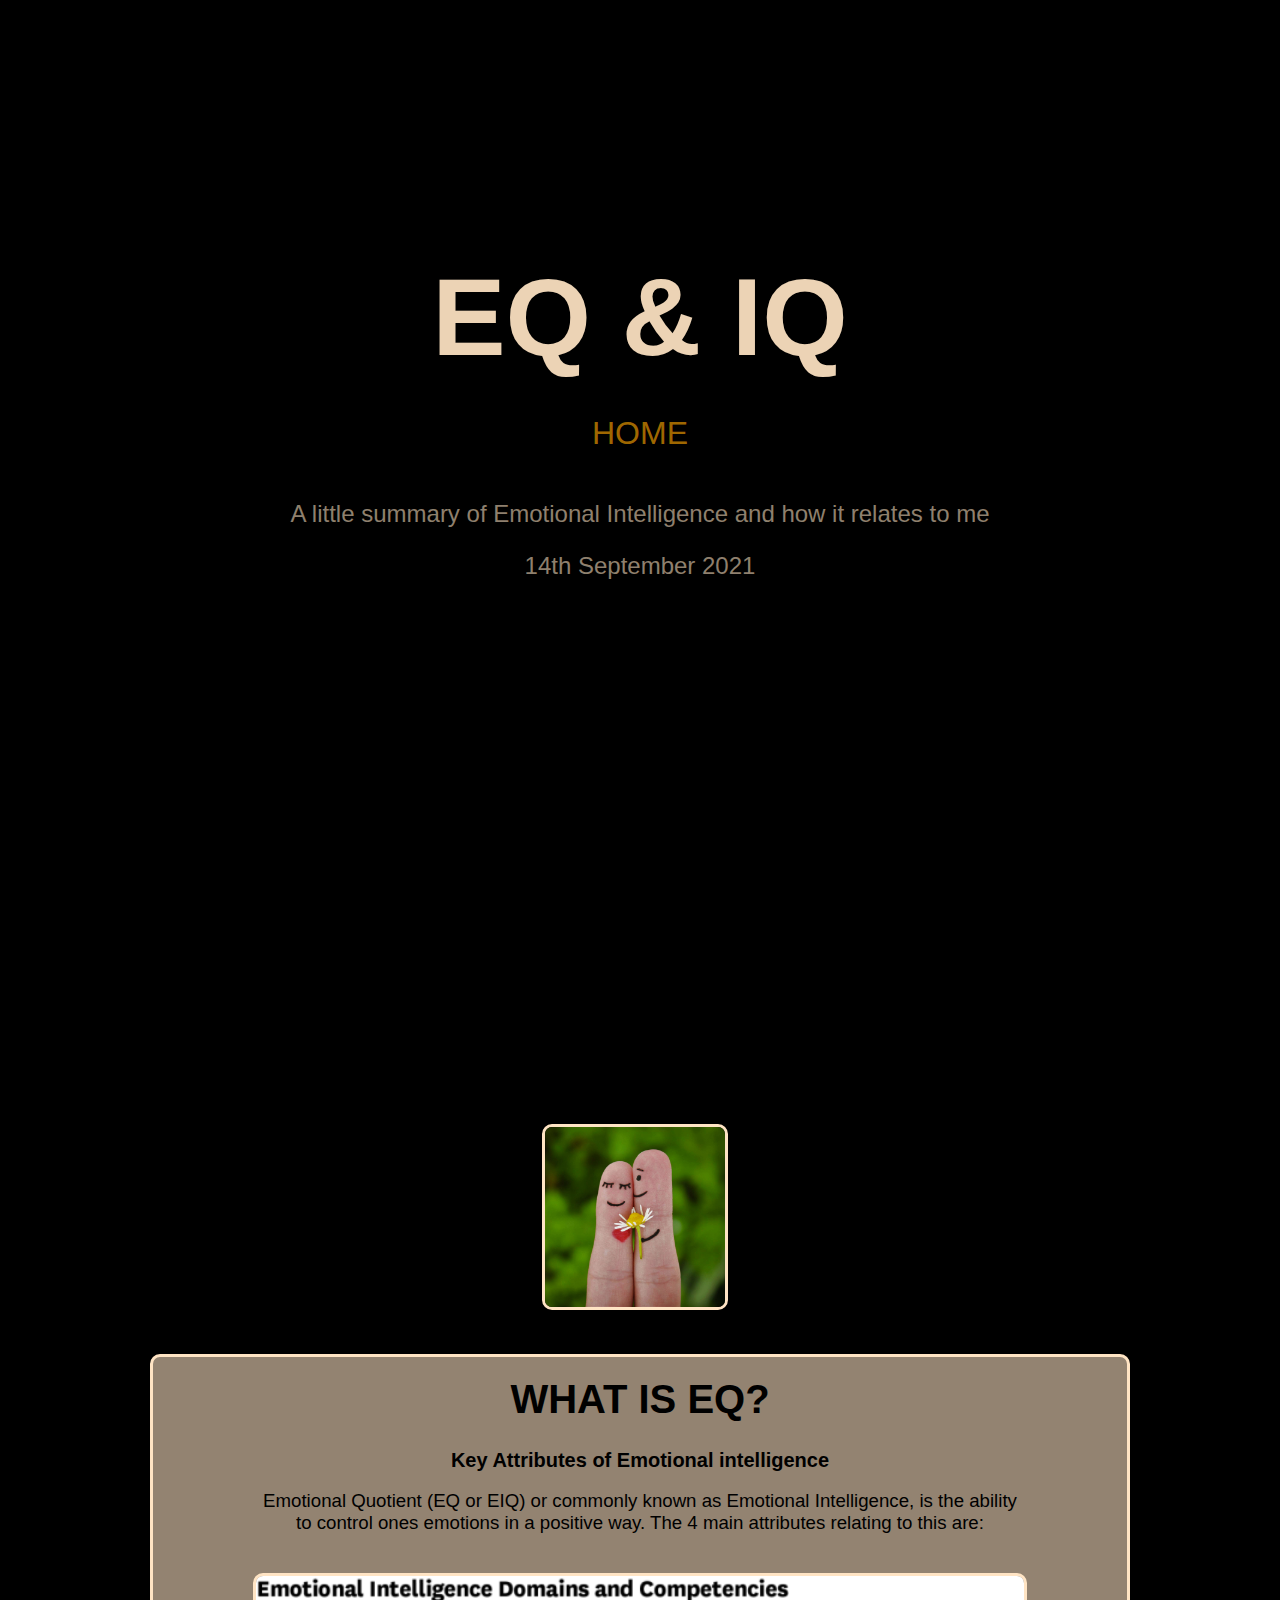
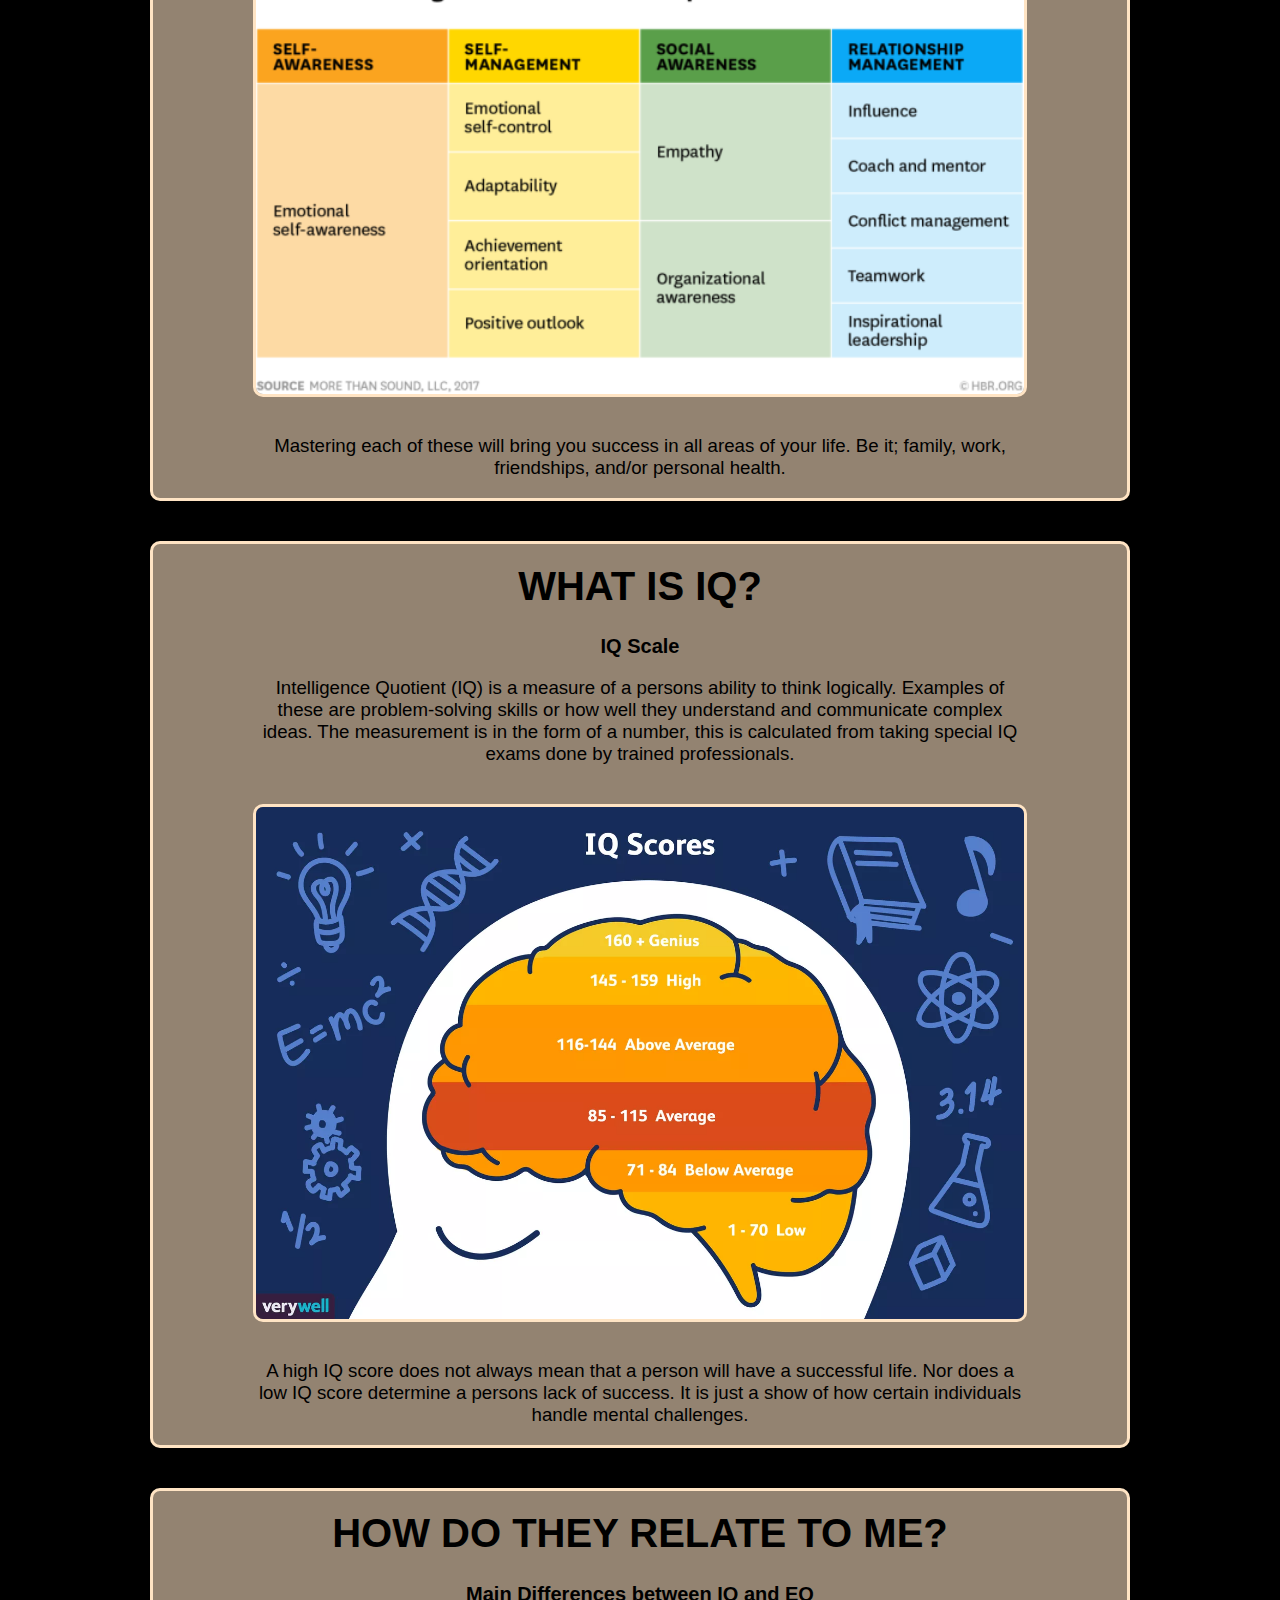
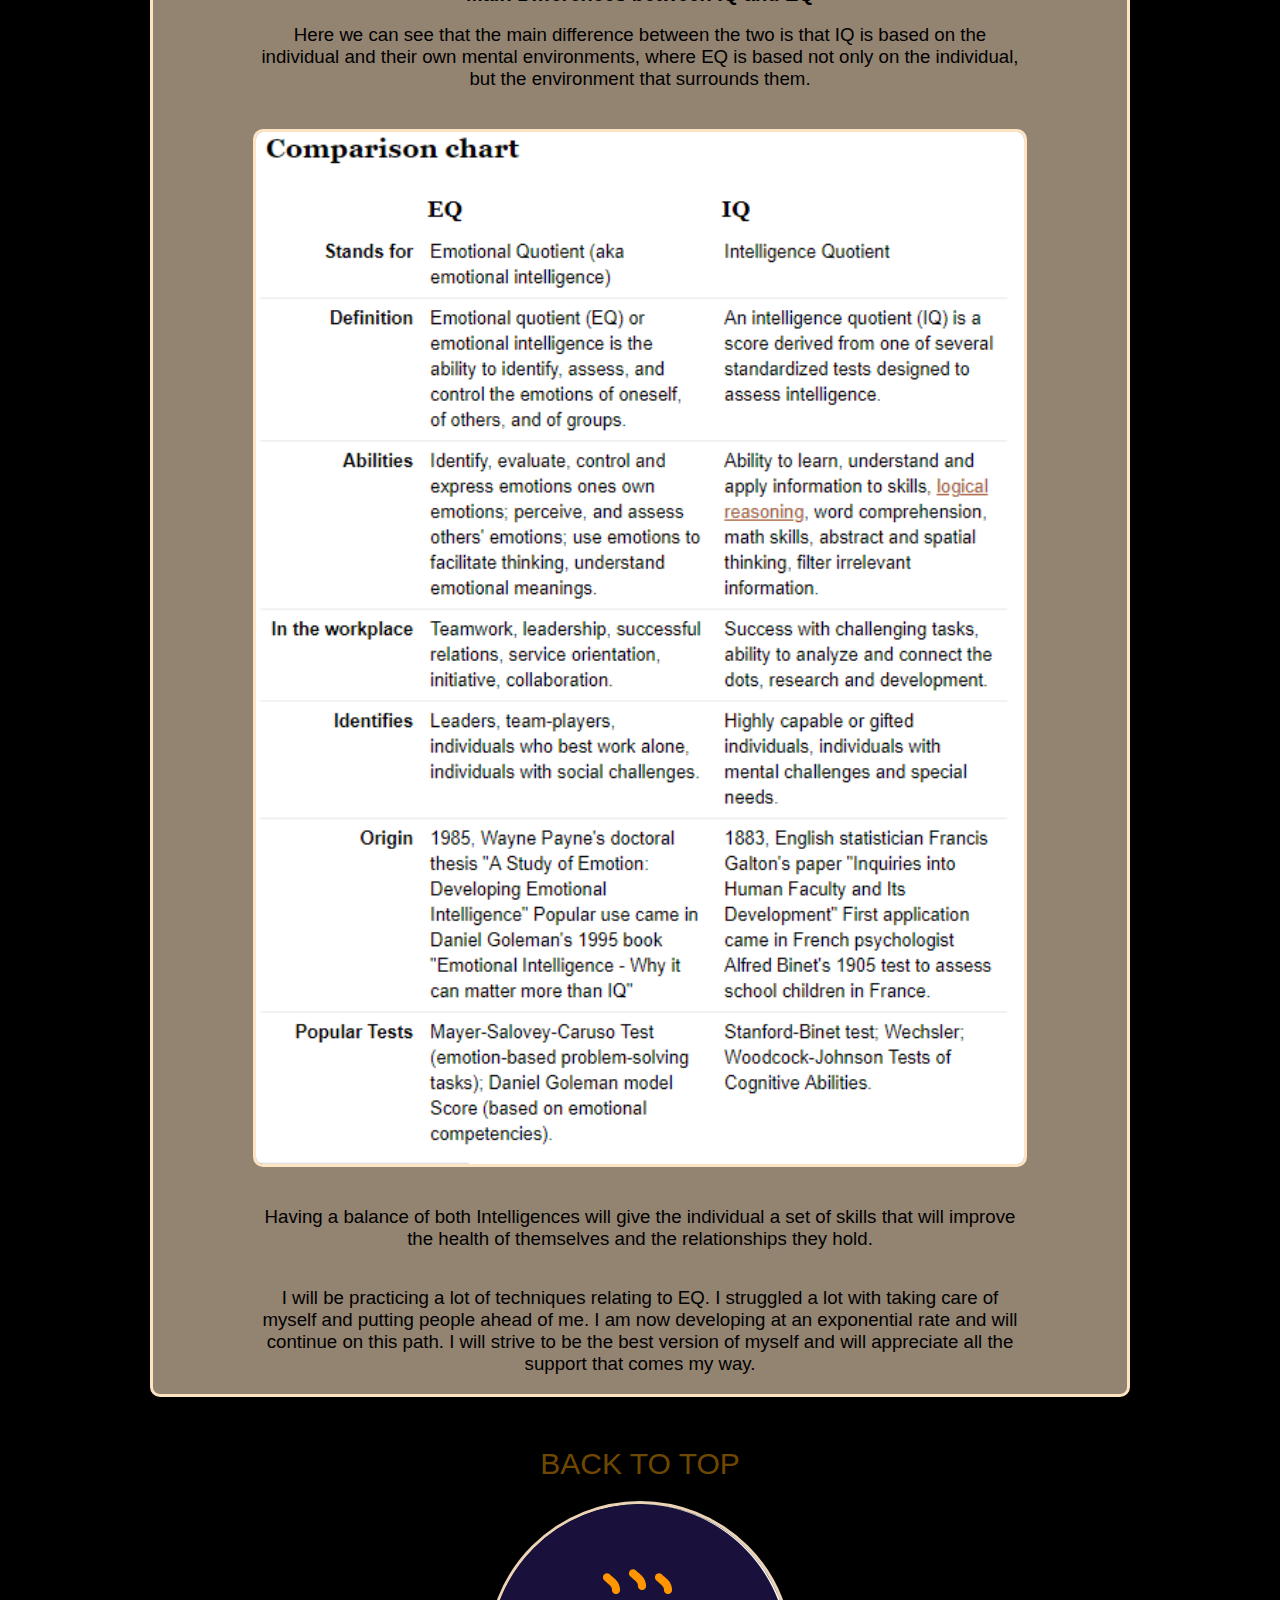
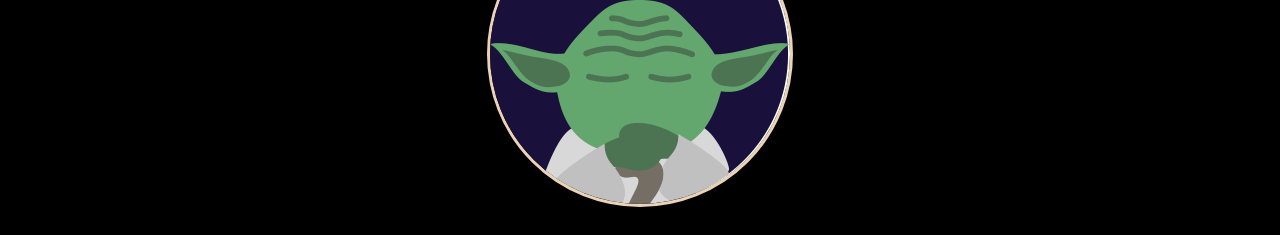
<file: blog/emotional-intelligence.html>
<!DOCTYPE html>
<html>
	<head>
		<title>Emotional Intelligence</title>
		<meta charset="UTF-8" />
		<link href="../styles/main.css" rel="stylesheet" type="text/css" />
		<link href="../styles/blog.css" rel="stylesheet" type="text/css" />
	</head>

	<body>
		<div class="wrapper">
			<header class="header-container">
				<h1 class="header-title">eq & iq</h1>
				<!-- topic -->
				<nav class="header-nav">
					<a href="../index.html" class="header-nav-btn">home</a>
				</nav>
				<div class="header-quote">
					<p>A little summary of Emotional Intelligence and how it relates to me</p>
					<!-- a quote relating to the topic -->
					<p>14th September 2021</p>
					<!-- the date -->
				</div>
			</header>

			<main>
				<img id="related-pic" src="../images/homepage/emotional-intelligence.jpg" alt="" />

				<section class="blog-topic">
					<h3 class="main-subtitle">What is EQ?</h3>
					<h4>Key Attributes of Emotional intelligence</h4>
					<p>
						Emotional Quotient (EQ or EIQ) or commonly known as Emotional Intelligence, is the
						ability to control ones emotions in a positive way. The 4 main attributes relating to
						this are:
					</p>
					<img src="../images/eq-vs-iq/eq-chart.png" alt="emotional intelligence chart" />
					<!-- an image relating to the topic -->
					<p>
						Mastering each of these will bring you success in all areas of your life. Be it; family,
						work, friendships, and/or personal health.
					</p>
				</section>

				<section class="blog-topic">
					<h3 class="main-subtitle">What is IQ?</h3>
					<h4>IQ Scale</h4>
					<p>
						Intelligence Quotient (IQ) is a measure of a persons ability to think logically.
						Examples of these are problem-solving skills or how well they understand and communicate
						complex ideas. The measurement is in the form of a number, this is calculated from
						taking special IQ exams done by trained professionals.
					</p>
					<img src="../images/eq-vs-iq/IQ-average.jpg" alt="IQ Scale" />
					<!-- an image relating to the topic -->
					<p>
						A high IQ score does not always mean that a person will have a successful life. Nor does
						a low IQ score determine a persons lack of success. It is just a show of how certain
						individuals handle mental challenges.
					</p>
				</section>

				<section class="blog-topic">
					<h3 class="main-subtitle">How do they relate to me?</h3>
					<h4>Main Differences between IQ and EQ</h4>
					<p>
						Here we can see that the main difference between the two is that IQ is based on the
						individual and their own mental environments, where EQ is based not only on the
						individual, but the environment that surrounds them.
					</p>
					<img src="../images/eq-vs-iq/EQ-IQ-2.png" alt="Differences" />
					<!-- an image relating to the topic -->
					<p>
						Having a balance of both Intelligences will give the individual a set of skills that
						will improve the health of themselves and the relationships they hold.
					</p>
					<p>
						I will be practicing a lot of techniques relating to EQ. I struggled a lot with taking
						care of myself and putting people ahead of me. I am now developing at an exponential
						rate and will continue on this path. I will strive to be the best version of myself and
						will appreciate all the support that comes my way.
					</p>
				</section>
			</main>

			<footer class="footer-container">
				<div>
					<a href="emotional-intelligence.html">back to top</a>
				</div>
				<div>
					<img src="../images/homepage/yoda.gif" alt="" />
				</div>
			</footer>
		</div>
	</body>
</html>
</file>
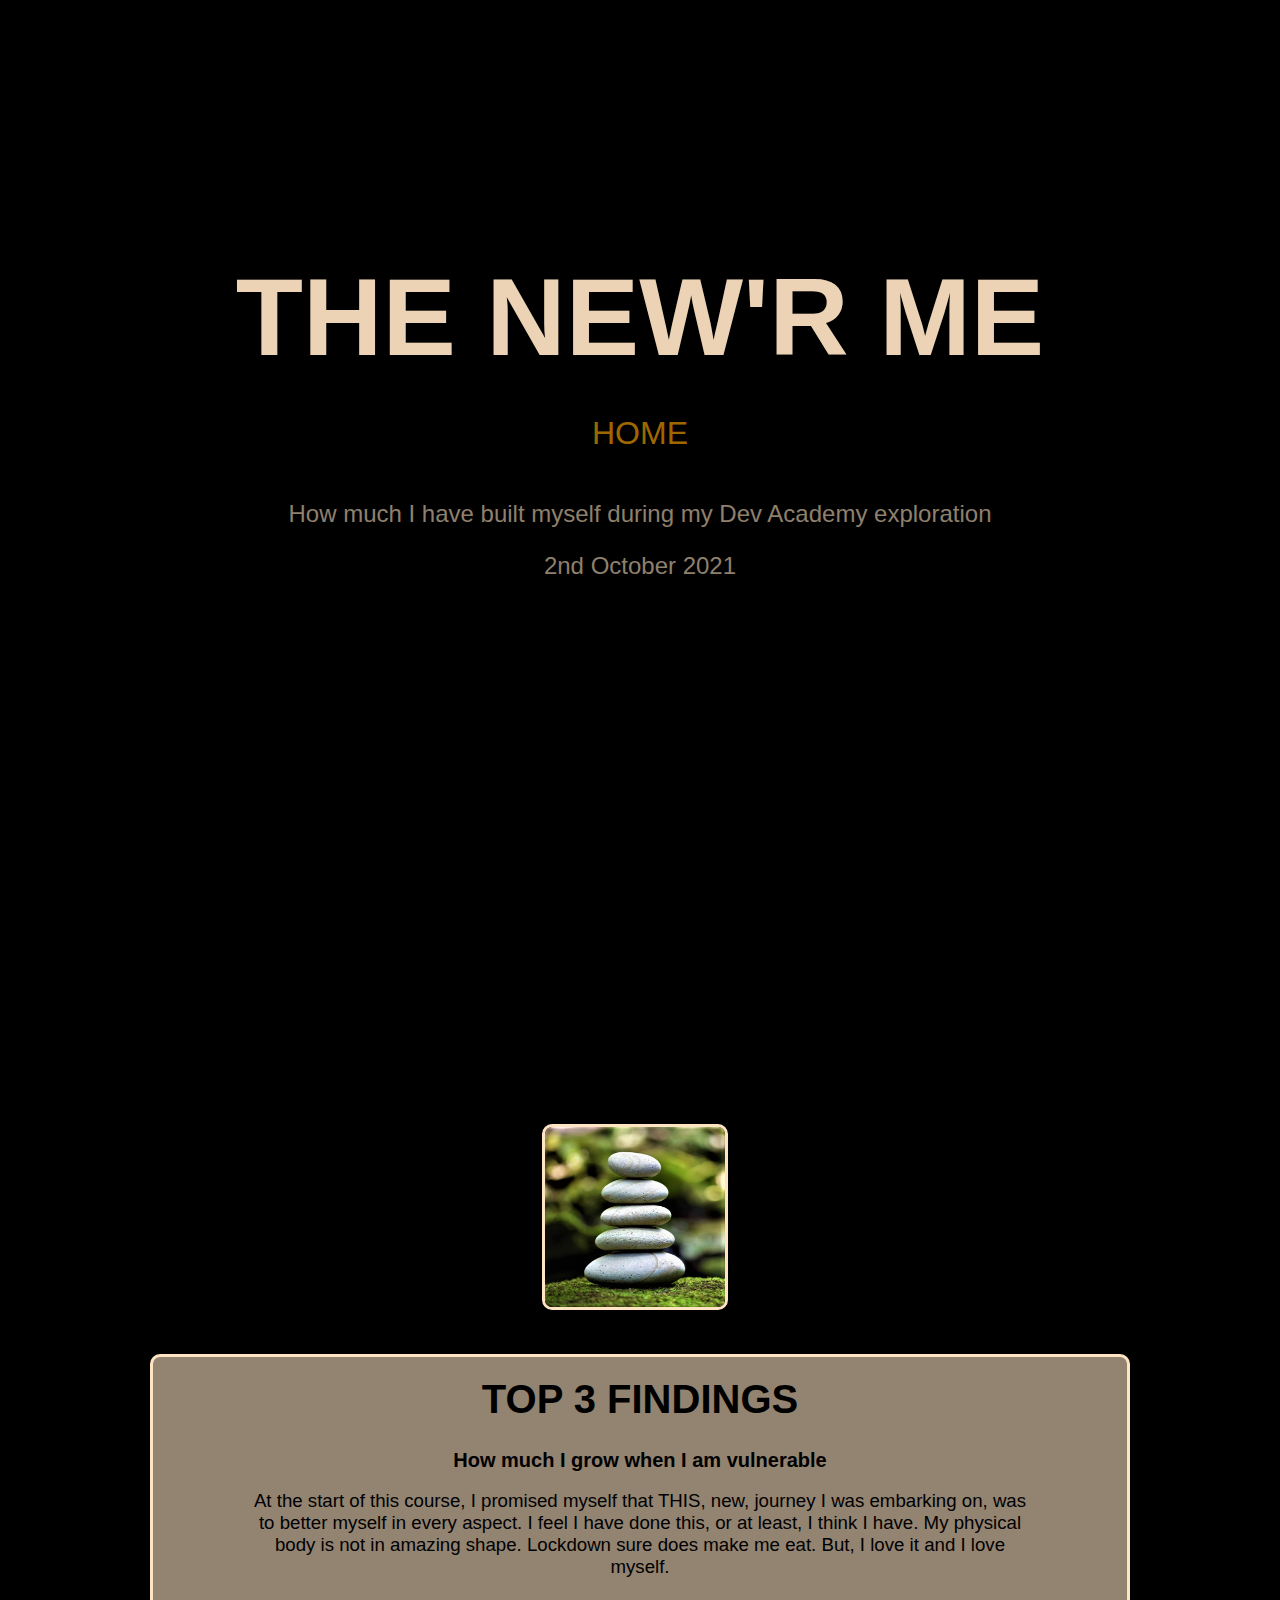
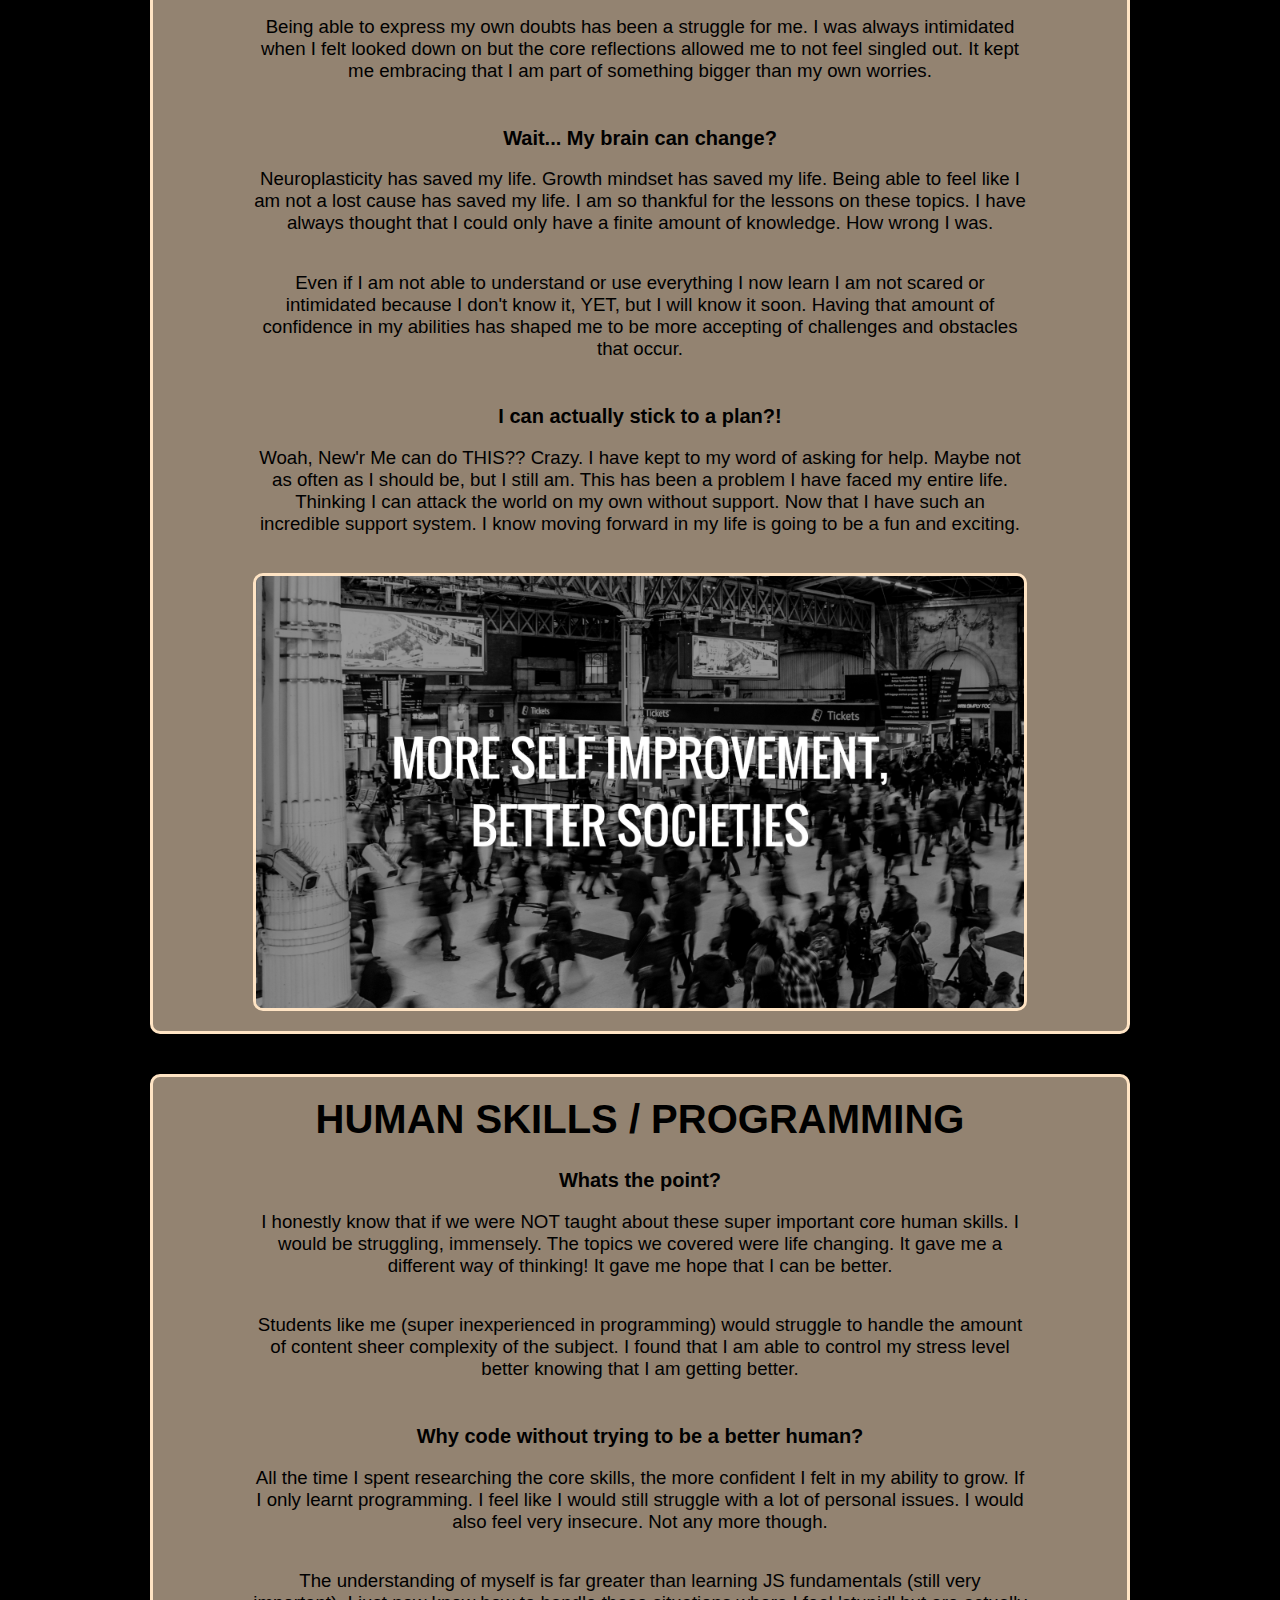
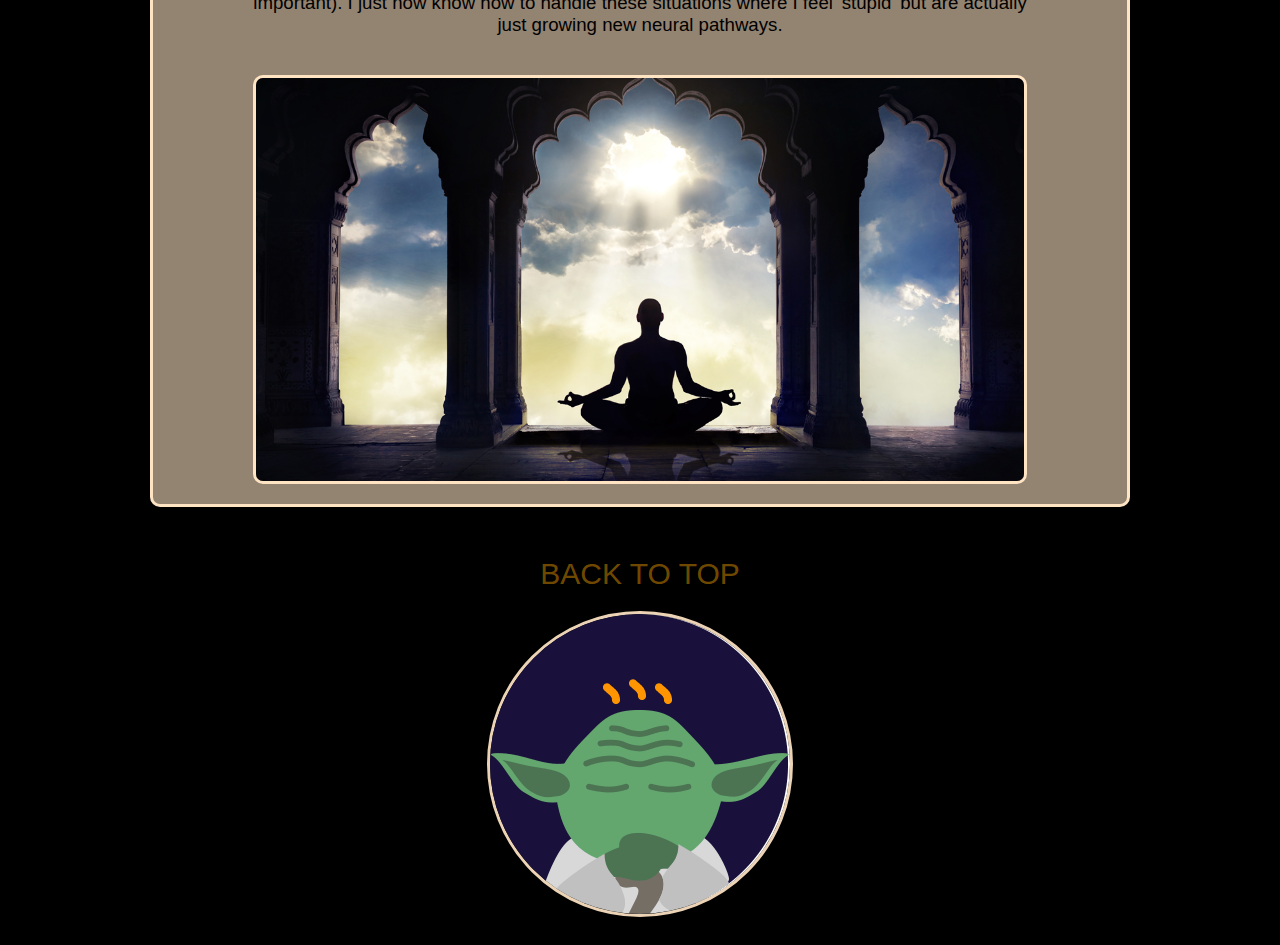
<file: blog/foundations-reflection.html>
<!DOCTYPE html>
<html>
	<head>
		<title>The NEW'r Me</title>
		<meta charset="UTF-8" />
		<link href="../styles/main.css" rel="stylesheet" type="text/css" />
		<link href="../styles/blog.css" rel="stylesheet" type="text/css" />
	</head>

	<body>
		<div class="wrapper">
			<header class="header-container">
				<h1 class="header-title">the new'r me</h1>
				<!-- topic -->
				<nav class="header-nav">
					<a href="../index.html" class="header-nav-btn">home</a>
				</nav>
				<div class="header-quote">
					<p>How much I have built myself during my Dev Academy exploration</p>
					<!-- a quote relating to the topic -->
					<p id="date">2nd October 2021</p>
					<!-- the date -->
				</div>
			</header>

			<main>
				<img id="related-pic" src="../images/homepage/core-reflection.jpg" alt="" />
				<!-- an image relating to the topic -->
				<section class="blog-topic">
					<h3>top 3 findings</h3>
					<h4>How much I grow when I am vulnerable</h4>
					<p>
						At the start of this course, I promised myself that THIS, new, journey I was embarking
						on, was to better myself in every aspect. I feel I have done this, or at least, I think
						I have. My physical body is not in amazing shape. Lockdown sure does make me eat. But, I
						love it and I love myself.
					</p>
					<p>
						Being able to express my own doubts has been a struggle for me. I was always intimidated
						when I felt looked down on but the core reflections allowed me to not feel singled out.
						It kept me embracing that I am part of something bigger than my own worries.
					</p>
					<h4>Wait... My brain can change?</h4>
					<p>
						Neuroplasticity has saved my life. Growth mindset has saved my life. Being able to feel
						like I am not a lost cause has saved my life. I am so thankful for the lessons on these
						topics. I have always thought that I could only have a finite amount of knowledge. How
						wrong I was.
					</p>
					<p>
						Even if I am not able to understand or use everything I now learn I am not scared or
						intimidated because I don't know it, YET, but I will know it soon. Having that amount of
						confidence in my abilities has shaped me to be more accepting of challenges and
						obstacles that occur.
					</p>
					<h4>I can actually stick to a plan?!</h4>
					<p>
						Woah, New'r Me can do THIS?? Crazy. I have kept to my word of asking for help. Maybe not
						as often as I should be, but I still am. This has been a problem I have faced my entire
						life. Thinking I can attack the world on my own without support. Now that I have such an
						incredible support system. I know moving forward in my life is going to be a fun and
						exciting.
					</p>
					<img src="../images/core-reflection/self-improvement.jpg" alt="" />
					<!-- an image relating to the topic -->
				</section>

				<section class="blog-topic">
					<h3>human skills / programming</h3>
					<h4>Whats the point?</h4>
					<p>
						I honestly know that if we were NOT taught about these super important core human
						skills. I would be struggling, immensely. The topics we covered were life changing. It
						gave me a different way of thinking! It gave me hope that I can be better.
					</p>
					<p>
						Students like me (super inexperienced in programming) would struggle to handle the
						amount of content sheer complexity of the subject. I found that I am able to control my
						stress level better knowing that I am getting better.
					</p>
					<h4>Why code without trying to be a better human?</h4>
					<p>
						All the time I spent researching the core skills, the more confident I felt in my
						ability to grow. If I only learnt programming. I feel like I would still struggle with a
						lot of personal issues. I would also feel very insecure. Not any more though.
					</p>
					<p>
						The understanding of myself is far greater than learning JS fundamentals (still very
						important). I just now know how to handle these situations where I feel 'stupid' but are
						actually just growing new neural pathways.
					</p>
					<img src="../images/core-reflection/self-realisation.jpg" alt="" />
					<!-- an image relating to the topic -->
				</section>
			</main>

			<footer class="footer-container">
				<div>
					<a href="">back to top</a>
				</div>
				<div>
					<img src="../images/homepage/yoda.gif" alt="" />
				</div>
			</footer>
		</div>
	</body>
</html>
</file>
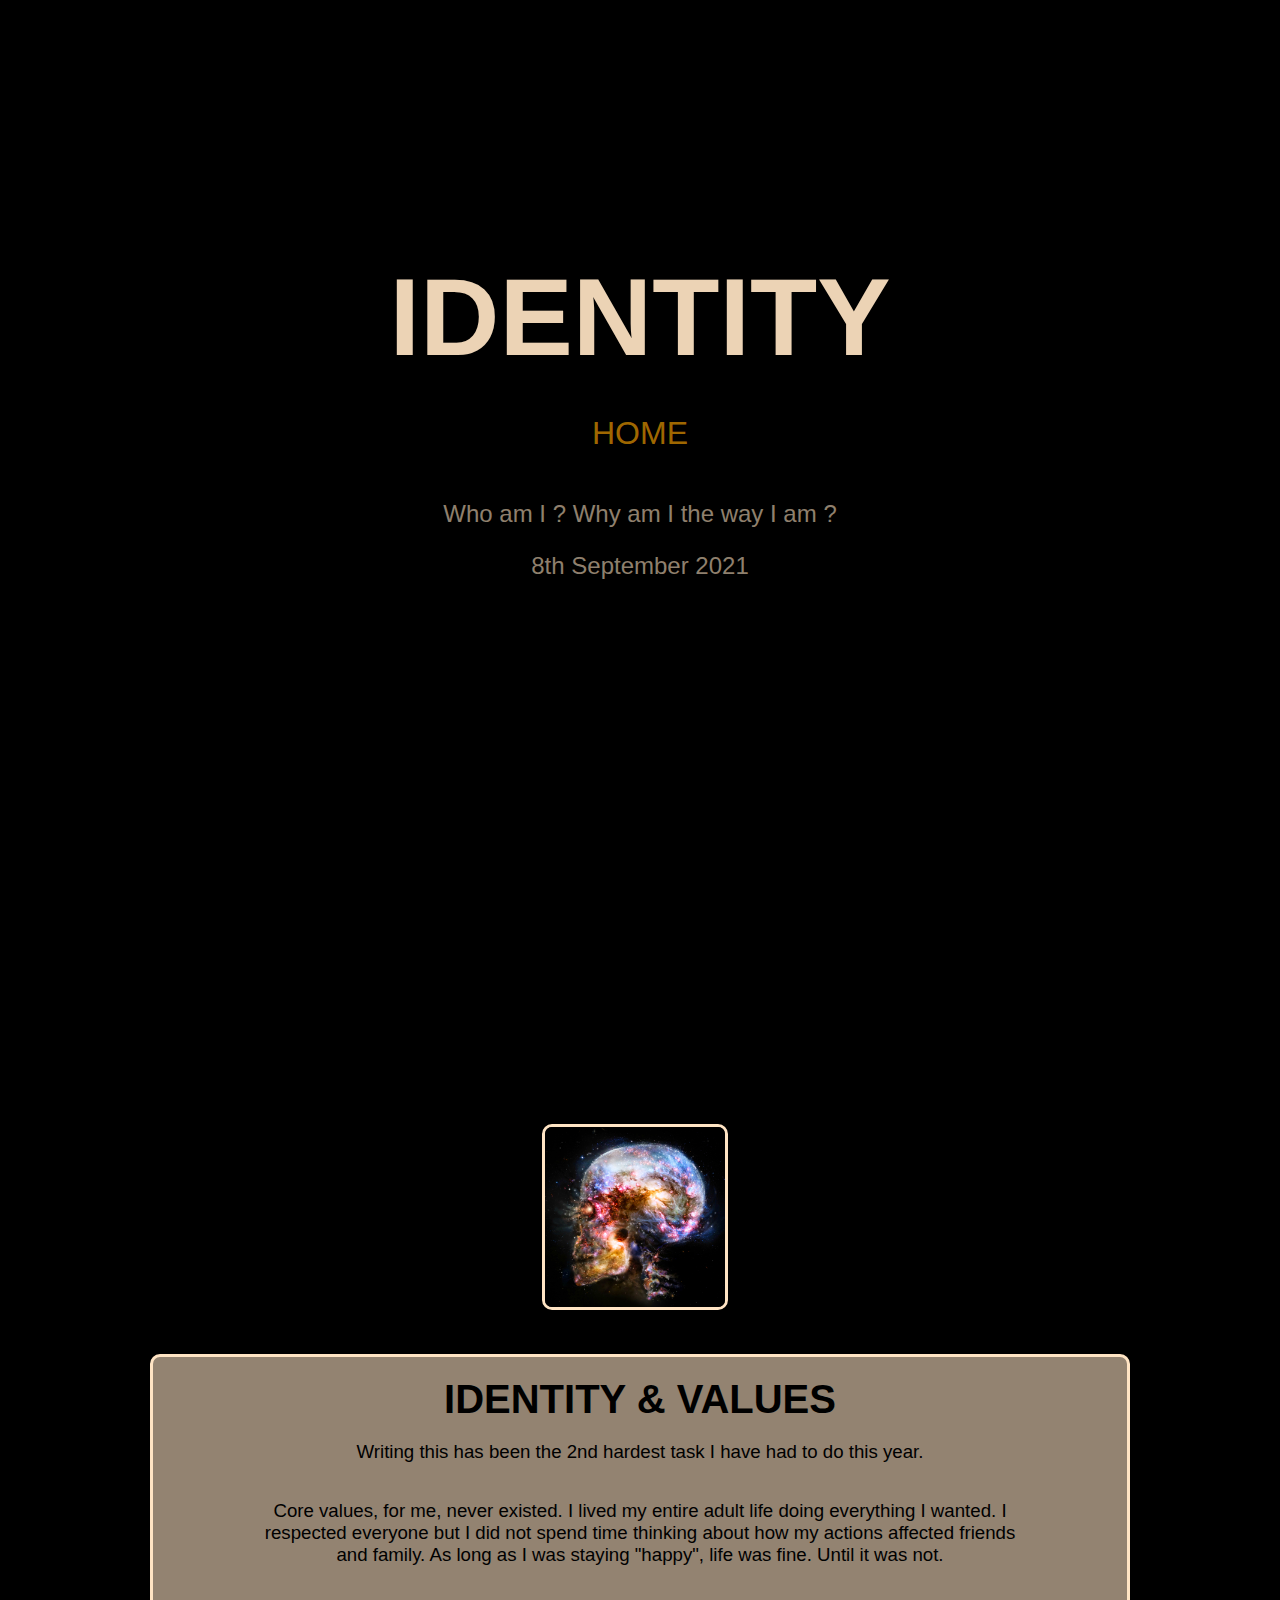
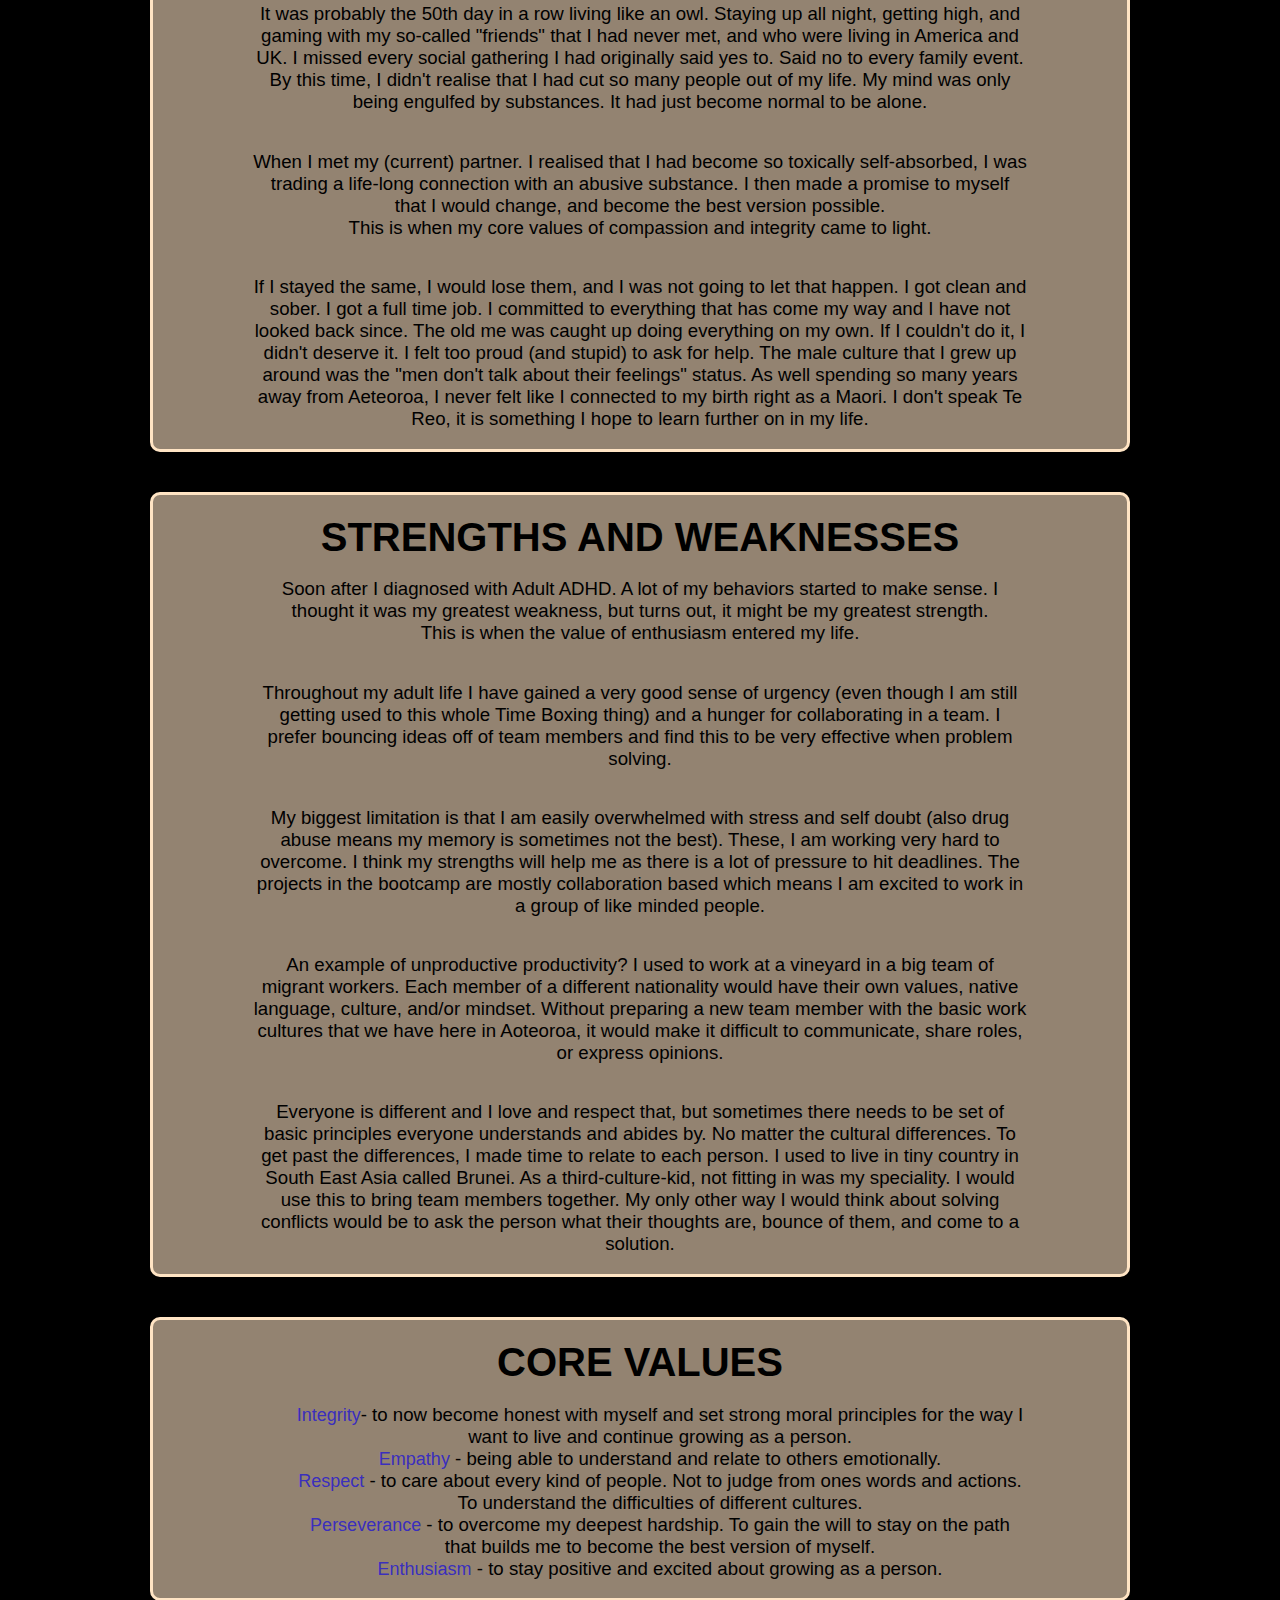
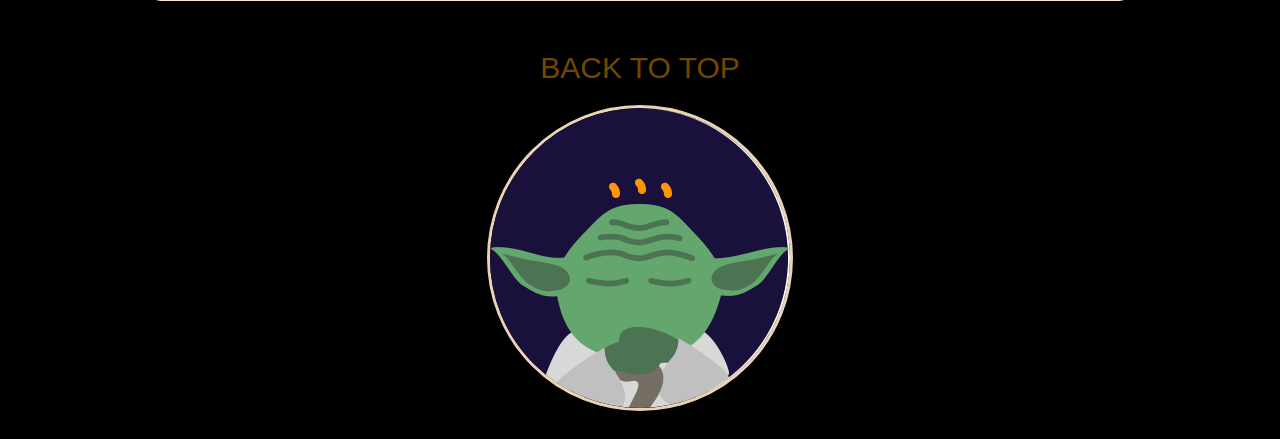
<file: blog/identity-values.html>
<!DOCTYPE html>
<html>
	<head>
		<meta charset="UTF-8" />
		<link href="../styles/main.css" rel="stylesheet" type="text/css" />
		<link href="../styles/blog.css" rel="stylesheet" type="text/css" />
		<title>Identity & Values</title>
	</head>

	<body>
		<div class="wrapper">
			<header class="header-container">
				<h1 class="header-title">identity</h1>
				<!-- single word for topic -->
				<nav class="header-nav">
					<a href="../index.html" class="header-nav-btn">home</a>
				</nav>
				<div class="header-quote">
					<p>Who am I ? Why am I the way I am ?</p>
					<!-- a quote relating to the topic -->
					<p>8th September 2021</p>
					<!-- the date -->
				</div>
			</header>

			<main>
				<img id="related-pic" src="../images/homepage/culture-identity.jpeg" alt="" />
				<!-- an image relating to the topic -->
				<section class="blog-topic">
					<h3 class="main-subtitle">identity & values</h3>
					<p>Writing this has been the 2nd hardest task I have had to do this year.</p>
					<p>
						Core values, for me, never existed. I lived my entire adult life doing everything I
						wanted. I respected everyone but I did not spend time thinking about how my actions
						affected friends and family. As long as I was staying "happy", life was fine. Until it
						was not.
					</p>
					<p>
						It was probably the 50th day in a row living like an owl. Staying up all night, getting
						high, and gaming with my so-called "friends" that I had never met, and who were living
						in America and UK. I missed every social gathering I had originally said yes to. Said no
						to every family event. By this time, I didn't realise that I had cut so many people out
						of my life. My mind was only being engulfed by substances. It had just become normal to
						be alone.
					</p>
					<p>
						When I met my (current) partner. I realised that I had become so toxically
						self-absorbed, I was trading a life-long connection with an abusive substance. I then
						made a promise to myself that I would change, and become the best version possible.<br />
						This is when my core values of compassion and integrity came to light.
					</p>
					<p>
						If I stayed the same, I would lose them, and I was not going to let that happen. I got
						clean and sober. I got a full time job. I committed to everything that has come my way
						and I have not looked back since. The old me was caught up doing everything on my own.
						If I couldn't do it, I didn't deserve it. I felt too proud (and stupid) to ask for help.
						The male culture that I grew up around was the "men don't talk about their feelings"
						status. As well spending so many years away from Aeteoroa, I never felt like I connected
						to my birth right as a Maori. I don't speak Te Reo, it is something I hope to learn
						further on in my life.
					</p>
				</section>
				<section class="blog-topic">
					<h3 class="main-subtitle">strengths and weaknesses</h3>
					<p>
						Soon after I diagnosed with Adult ADHD. A lot of my behaviors started to make sense. I
						thought it was my greatest weakness, but turns out, it might be my greatest strength.
						<br />
						This is when the value of enthusiasm entered my life.
					</p>
					<p>
						Throughout my adult life I have gained a very good sense of urgency (even though I am
						still getting used to this whole Time Boxing thing) and a hunger for collaborating in a
						team. I prefer bouncing ideas off of team members and find this to be very effective
						when problem solving.
					</p>
					<p>
						My biggest limitation is that I am easily overwhelmed with stress and self doubt (also
						drug abuse means my memory is sometimes not the best). These, I am working very hard to
						overcome. I think my strengths will help me as there is a lot of pressure to hit
						deadlines. The projects in the bootcamp are mostly collaboration based which means I am
						excited to work in a group of like minded people.
					</p>
					<p>
						An example of unproductive productivity? I used to work at a vineyard in a big team of
						migrant workers. Each member of a different nationality would have their own values,
						native language, culture, and/or mindset. Without preparing a new team member with the
						basic work cultures that we have here in Aoteoroa, it would make it difficult to
						communicate, share roles, or express opinions.
					</p>
					<p>
						Everyone is different and I love and respect that, but sometimes there needs to be set
						of basic principles everyone understands and abides by. No matter the cultural
						differences. To get past the differences, I made time to relate to each person. I used
						to live in tiny country in South East Asia called Brunei. As a third-culture-kid, not
						fitting in was my speciality. I would use this to bring team members together. My only
						other way I would think about solving conflicts would be to ask the person what their
						thoughts are, bounce of them, and come to a solution.
					</p>
				</section>
				<section class="blog-topic">
					<h3>core values</h3>
					<ul>
						<il
							><span>Integrity</span>- to now become honest with myself and set strong moral
							principles for the way I want to live and continue growing as a person.</il
						><br />
						<il
							><span>Empathy</span> - being able to understand and relate to others emotionally.</il
						><br />
						<il
							><span>Respect</span> - to care about every kind of people. Not to judge from ones
							words and actions. To understand the difficulties of different cultures.</il
						><br />
						<il
							><span>Perseverance</span> - to overcome my deepest hardship. To gain the will to stay
							on the path that builds me to become the best version of myself. </il
						><br />
						<il
							><span>Enthusiasm</span> - to stay positive and excited about growing as a person.
						</il>
					</ul>
				</section>
			</main>

			<footer class="footer-container">
				<div>
					<a href="identity-values.html">back to top</a>
				</div>
				<div>
					<img src="../images/homepage/yoda.gif" alt="" />
				</div>
			</footer>
		</div>
	</body>
</html>
</file>
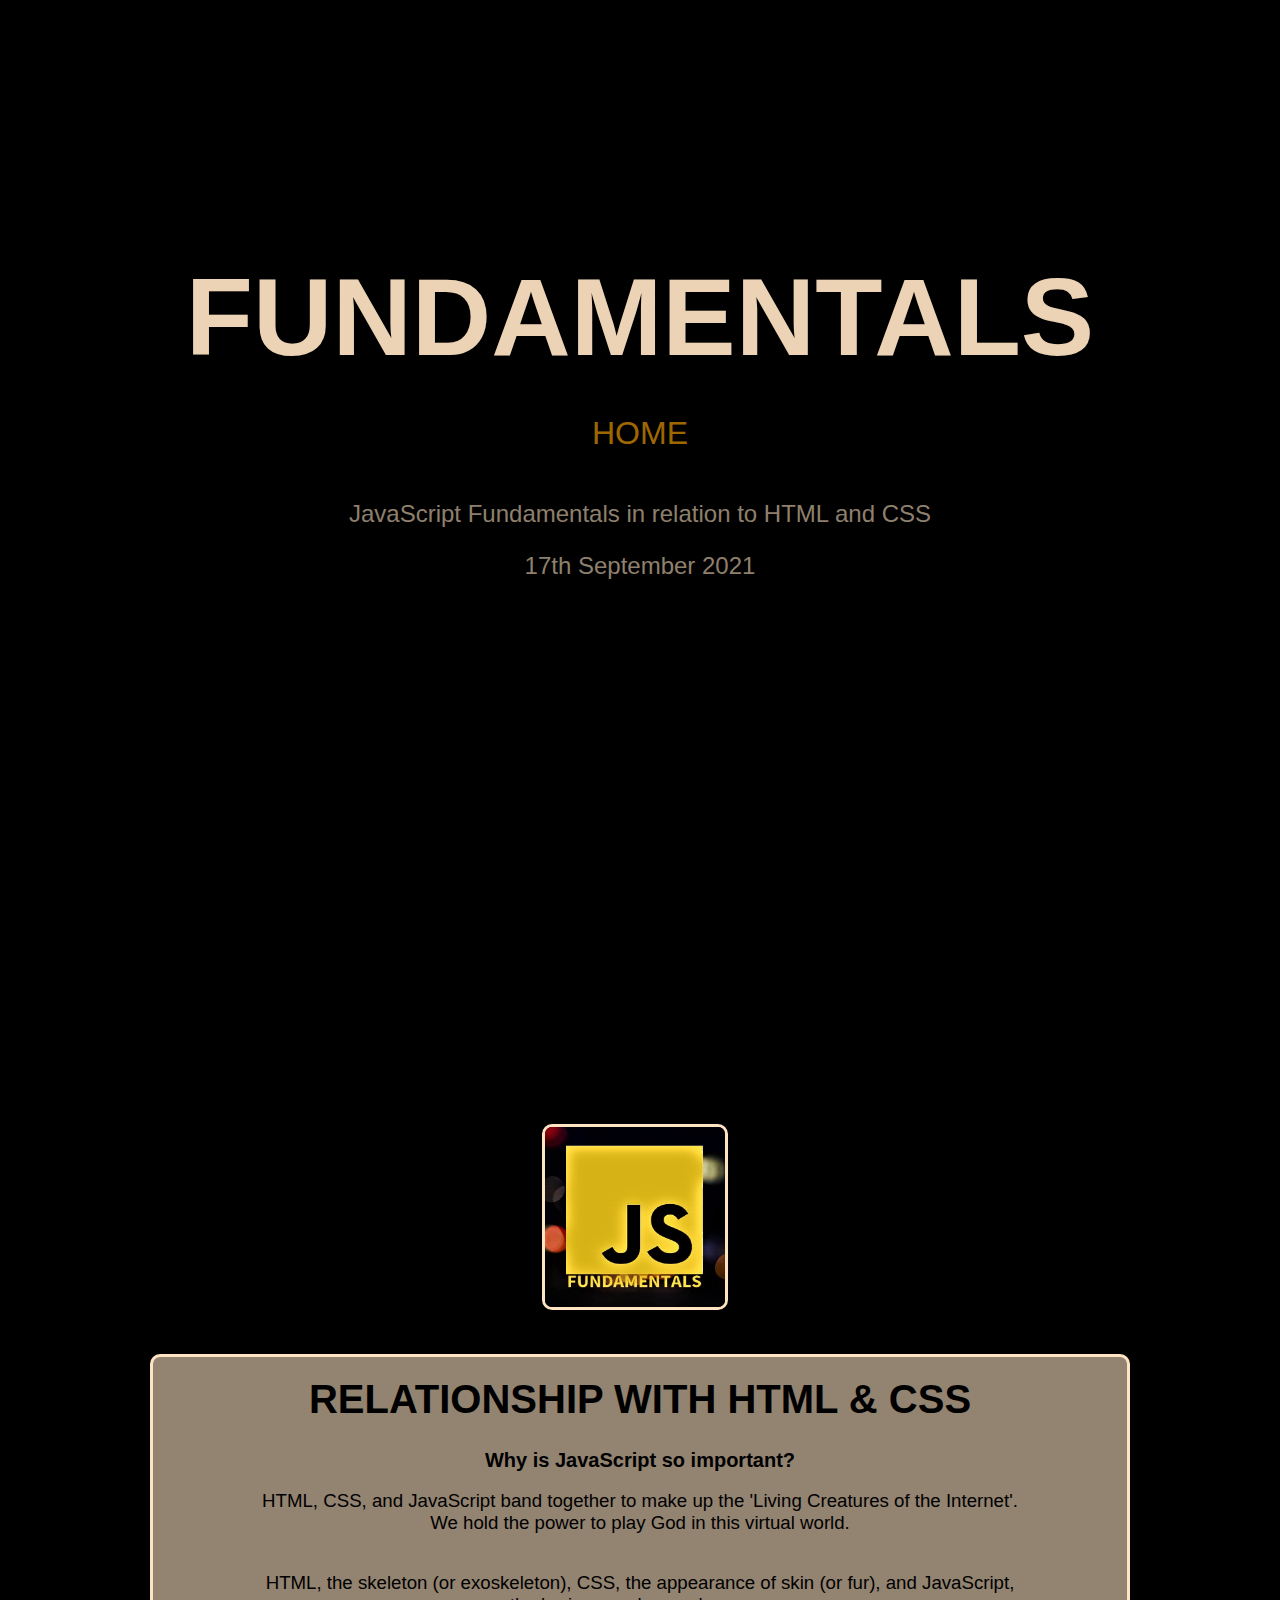
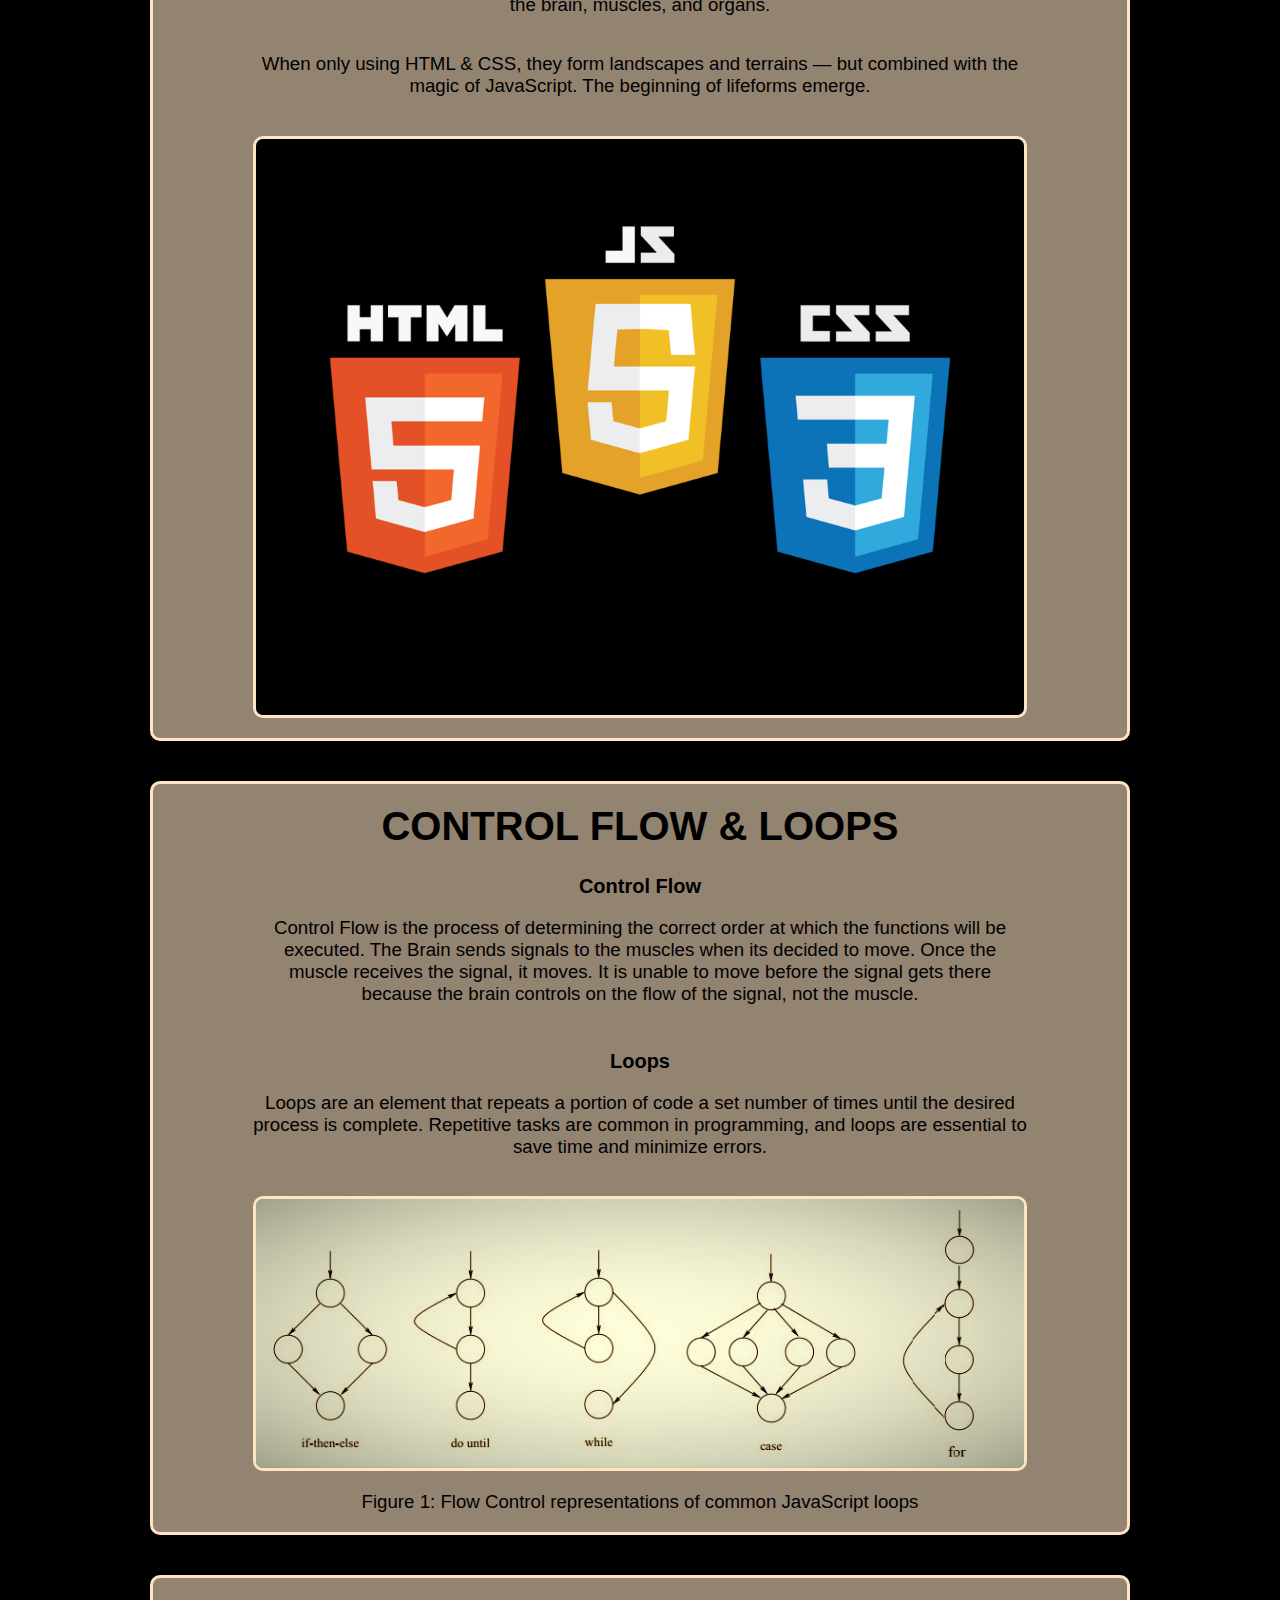
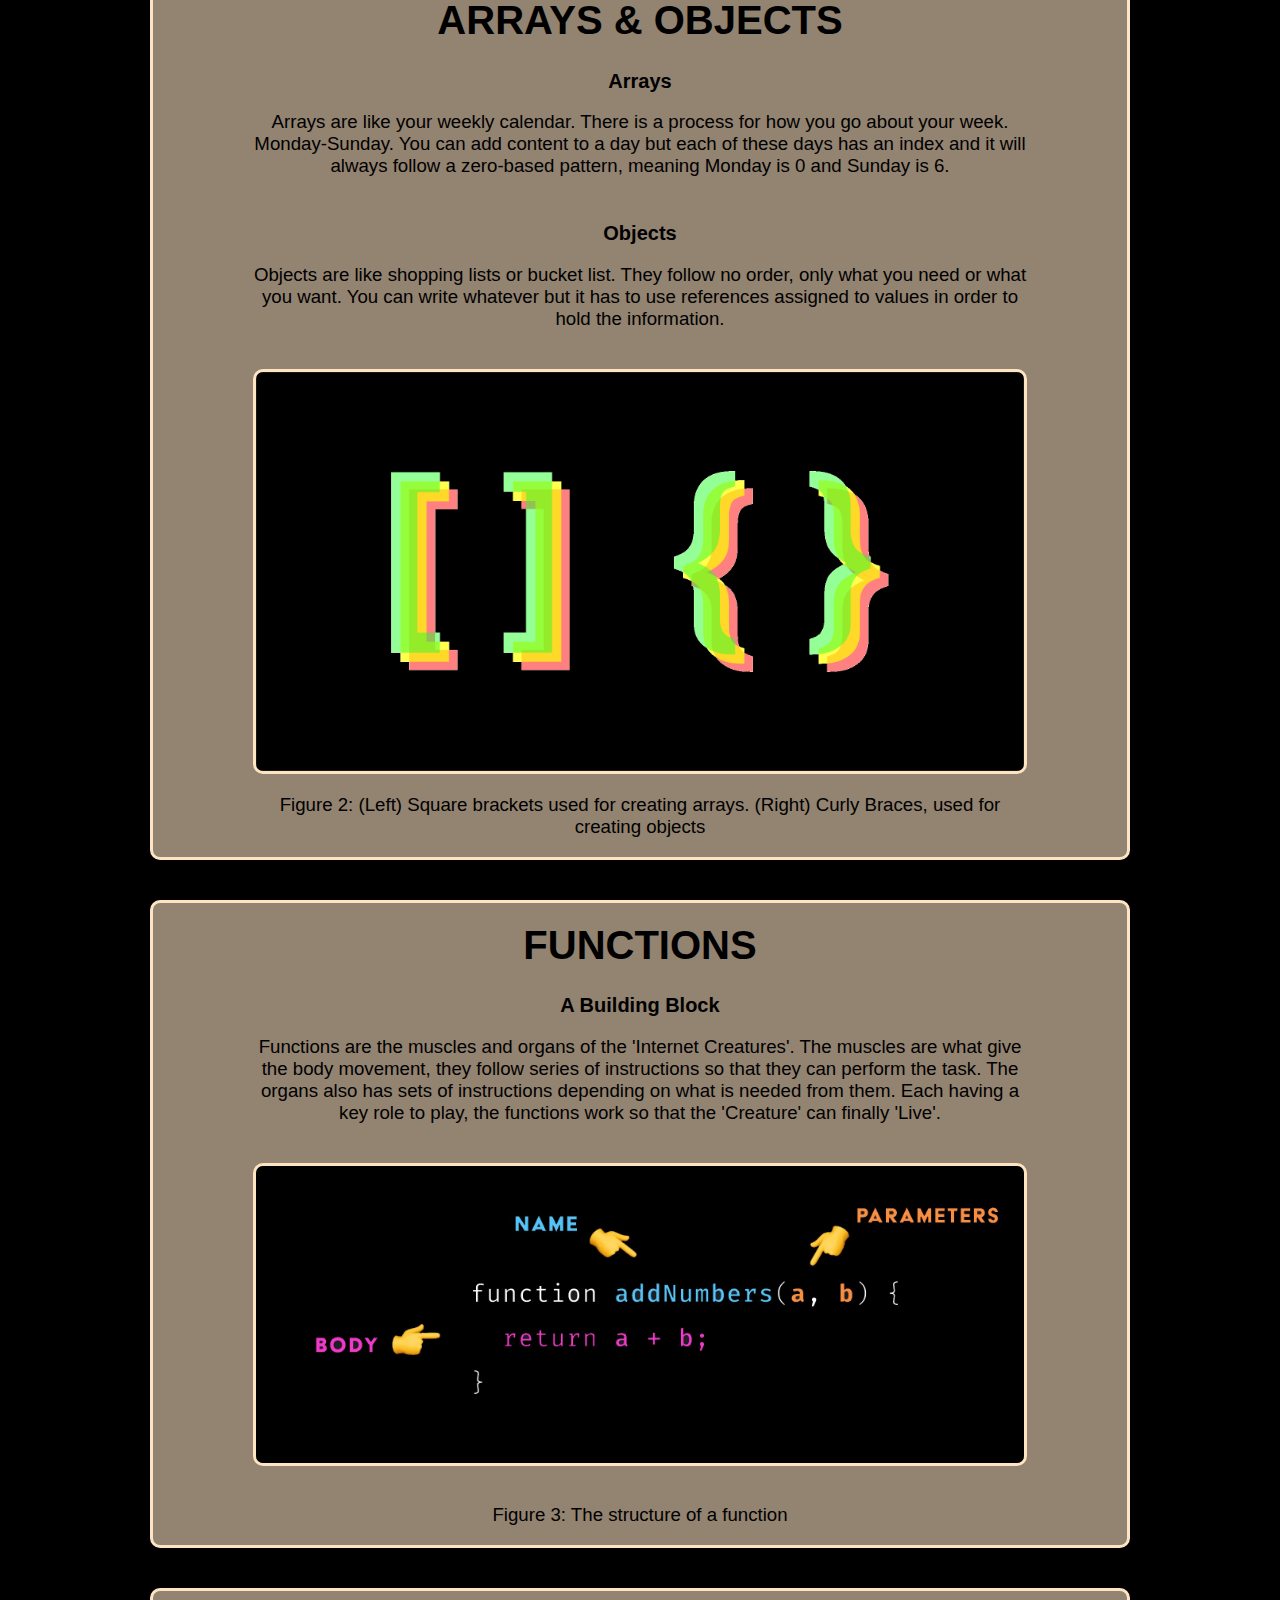
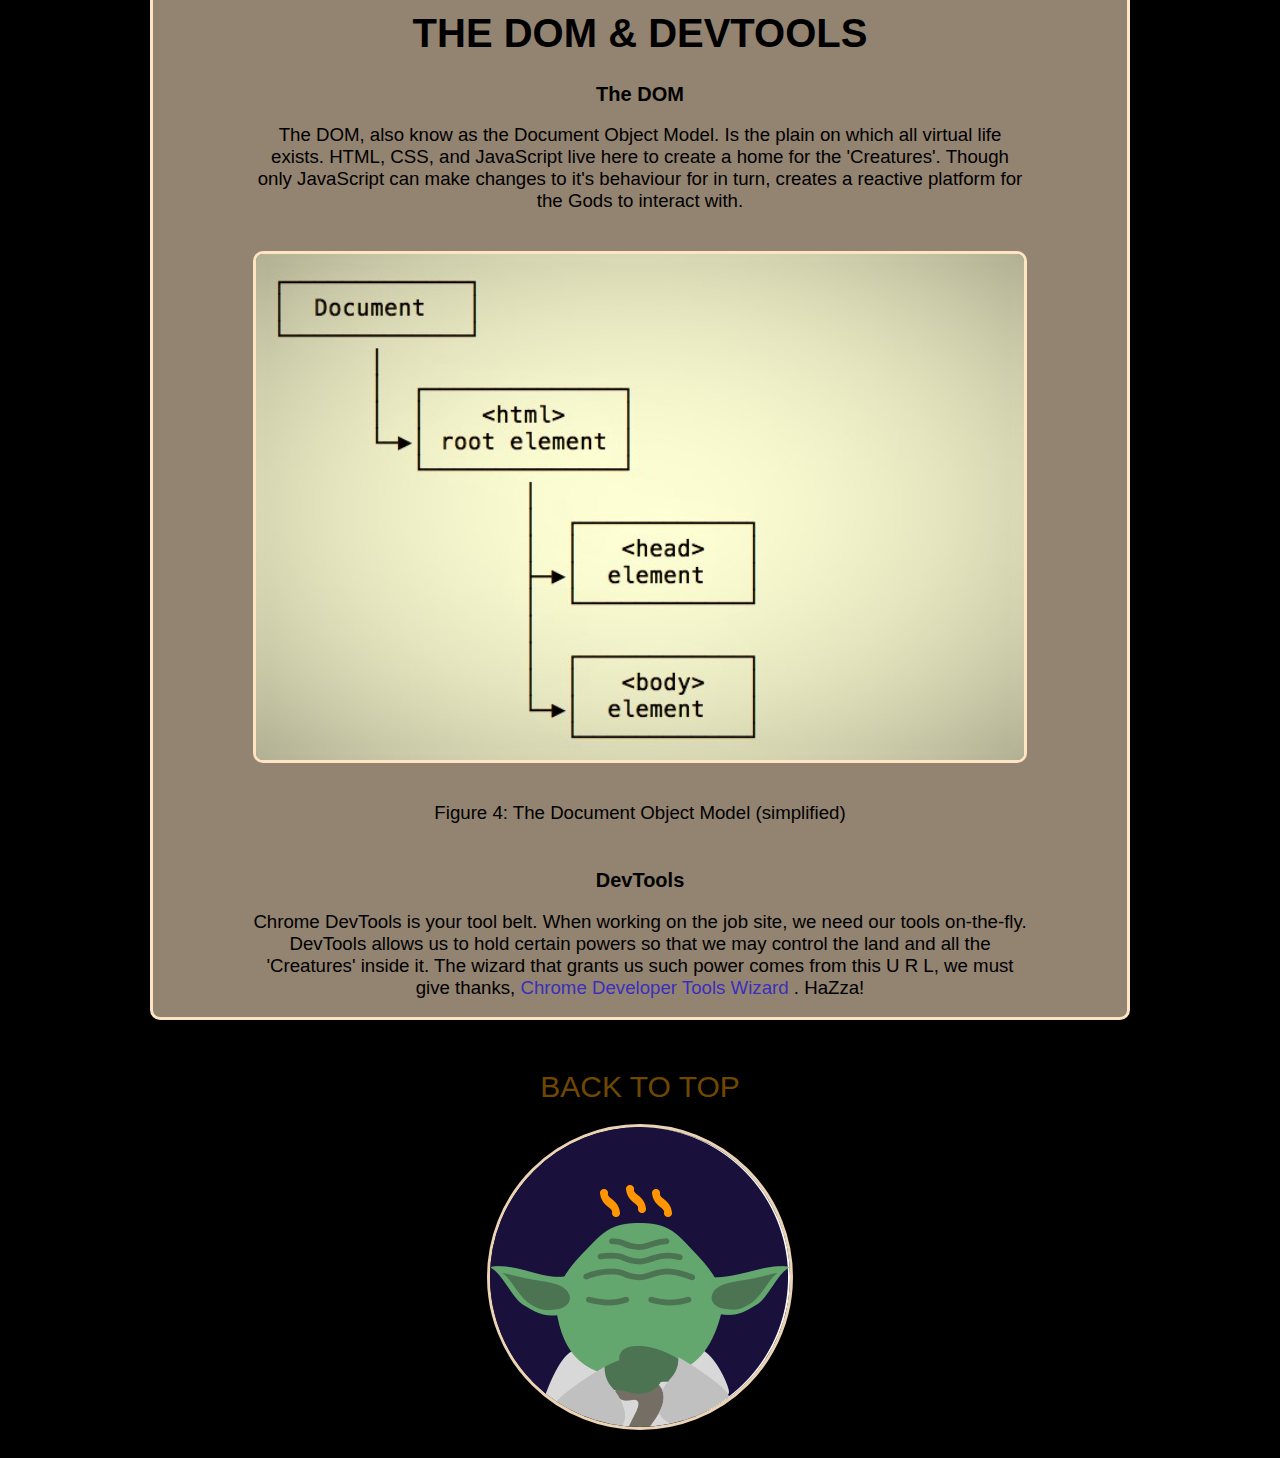
<file: blog/javascript-dom.html>
<!DOCTYPE html>
<html>
	<head>
		<title>JS Fundamentals</title>
		<meta charset="UTF-8" />
		<link href="../styles/main.css" rel="stylesheet" type="text/css" />
		<link href="../styles/blog.css" rel="stylesheet" type="text/css" />
	</head>

	<body>
		<div class="wrapper">
			<header class="header-container">
				<h1 class="header-title">fundamentals</h1>
				<!-- topic -->
				<nav class="header-nav">
					<a href="../index.html" class="header-nav-btn">home</a>
				</nav>
				<div class="header-quote">
					<p>JavaScript Fundamentals in relation to HTML and CSS</p>
					<!-- a quote relating to the topic -->
					<p>17th September 2021</p>
					<!-- the date -->
				</div>
			</header>

			<main>
				<img id="related-pic" src="../images/homepage/fundamentals.jpg" alt="" />
				<!-- an image relating to the topic -->
				<section class="blog-topic">
					<h3 class="main-subtitle">relationship With html & css</h3>
					<h4>Why is JavaScript so important?</h4>
					<p>
						HTML, CSS, and JavaScript band together to make up the 'Living Creatures of the
						Internet'. We hold the power to play God in this virtual world.
					</p>
					<p>
						HTML, the skeleton (or exoskeleton), CSS, the appearance of skin (or fur), and
						JavaScript, the brain, muscles, and organs.
					</p>
					<p>
						When only using HTML & CSS, they form landscapes and terrains — but combined with the
						magic of JavaScript. The beginning of lifeforms emerge.
					</p>
					<img src="../images/js-fundamentals/html-css-js.jpg" alt="" />
				</section>

				<section class="blog-topic">
					<h3 class="main-subtitle">control flow & loops</h3>
					<h4>Control Flow</h4>
					<p>
						Control Flow is the process of determining the correct order at which the functions will
						be executed. The Brain sends signals to the muscles when its decided to move. Once the
						muscle receives the signal, it moves. It is unable to move before the signal gets there
						because the brain controls on the flow of the signal, not the muscle.
					</p>
					<h4>Loops</h4>
					<p>
						Loops are an element that repeats a portion of code a set number of times until the
						desired process is complete. Repetitive tasks are common in programming, and loops are
						essential to save time and minimize errors.
					</p>
					<img src="../images/js-fundamentals/control-flow.jpg" alt="Control Flow" />
					<p class="figure">Figure 1: Flow Control representations of common JavaScript loops</p>
				</section>

				<section class="blog-topic">
					<h3 class="main-subtitle">arrays & objects</h3>
					<h4>Arrays</h4>
					<p>
						Arrays are like your weekly calendar. There is a process for how you go about your week.
						Monday-Sunday. You can add content to a day but each of these days has an index and it
						will always follow a zero-based pattern, meaning Monday is 0 and Sunday is 6.
					</p>
					<h4>Objects</h4>
					<p>
						Objects are like shopping lists or bucket list. They follow no order, only what you need
						or what you want. You can write whatever but it has to use references assigned to values
						in order to hold the information.
					</p>
					<img src="../images/js-fundamentals/array-object.jpg" alt="" />
					<p class="figure">
						Figure 2: (Left) Square brackets used for creating arrays. (Right) Curly Braces, used
						for creating objects
					</p>
				</section>

				<section class="blog-topic">
					<h3 class="main-subtitle">functions</h3>
					<h4>A Building Block</h4>
					<p>
						Functions are the muscles and organs of the 'Internet Creatures'. The muscles are what
						give the body movement, they follow series of instructions so that they can perform the
						task. The organs also has sets of instructions depending on what is needed from them.
						Each having a key role to play, the functions work so that the 'Creature' can finally
						'Live'.
					</p>
					<img src="../images/js-fundamentals/function.jpg" alt="" />
					<figure>Figure 3: The structure of a function</figure>
				</section>

				<section class="blog-topic">
					<h3 class="main-subtitle">the dom & devtools</h3>
					<h4>The DOM</h4>
					<p>
						The DOM, also know as the Document Object Model. Is the plain on which all virtual life
						exists. HTML, CSS, and JavaScript live here to create a home for the 'Creatures'. Though
						only JavaScript can make changes to it's behaviour for in turn, creates a reactive
						platform for the Gods to interact with.
					</p>
					<img src="../images/js-fundamentals/the-dom.jpg" alt="" />
					<figure>Figure 4: The Document Object Model (simplified)</figure>
					<h4>DevTools</h4>
					<p>
						Chrome DevTools is your tool belt. When working on the job site, we need our tools
						on-the-fly. DevTools allows us to hold certain powers so that we may control the land
						and all the 'Creatures' inside it. The wizard that grants us such power comes from this
						U R L, we must give thanks,
						<a class="links" href="https://developer.chrome.com/docs/devtools/"
							>Chrome Developer Tools Wizard</a
						>
						. HaZza!
					</p>
				</section>
			</main>

			<footer class="footer-container">
				<div>
					<a href="javascript-dom.html">back to top</a>
				</div>
				<div>
					<img src="../images/homepage/yoda.gif" alt="" />
				</div>
			</footer>
		</div>
	</body>
</html>
</file>
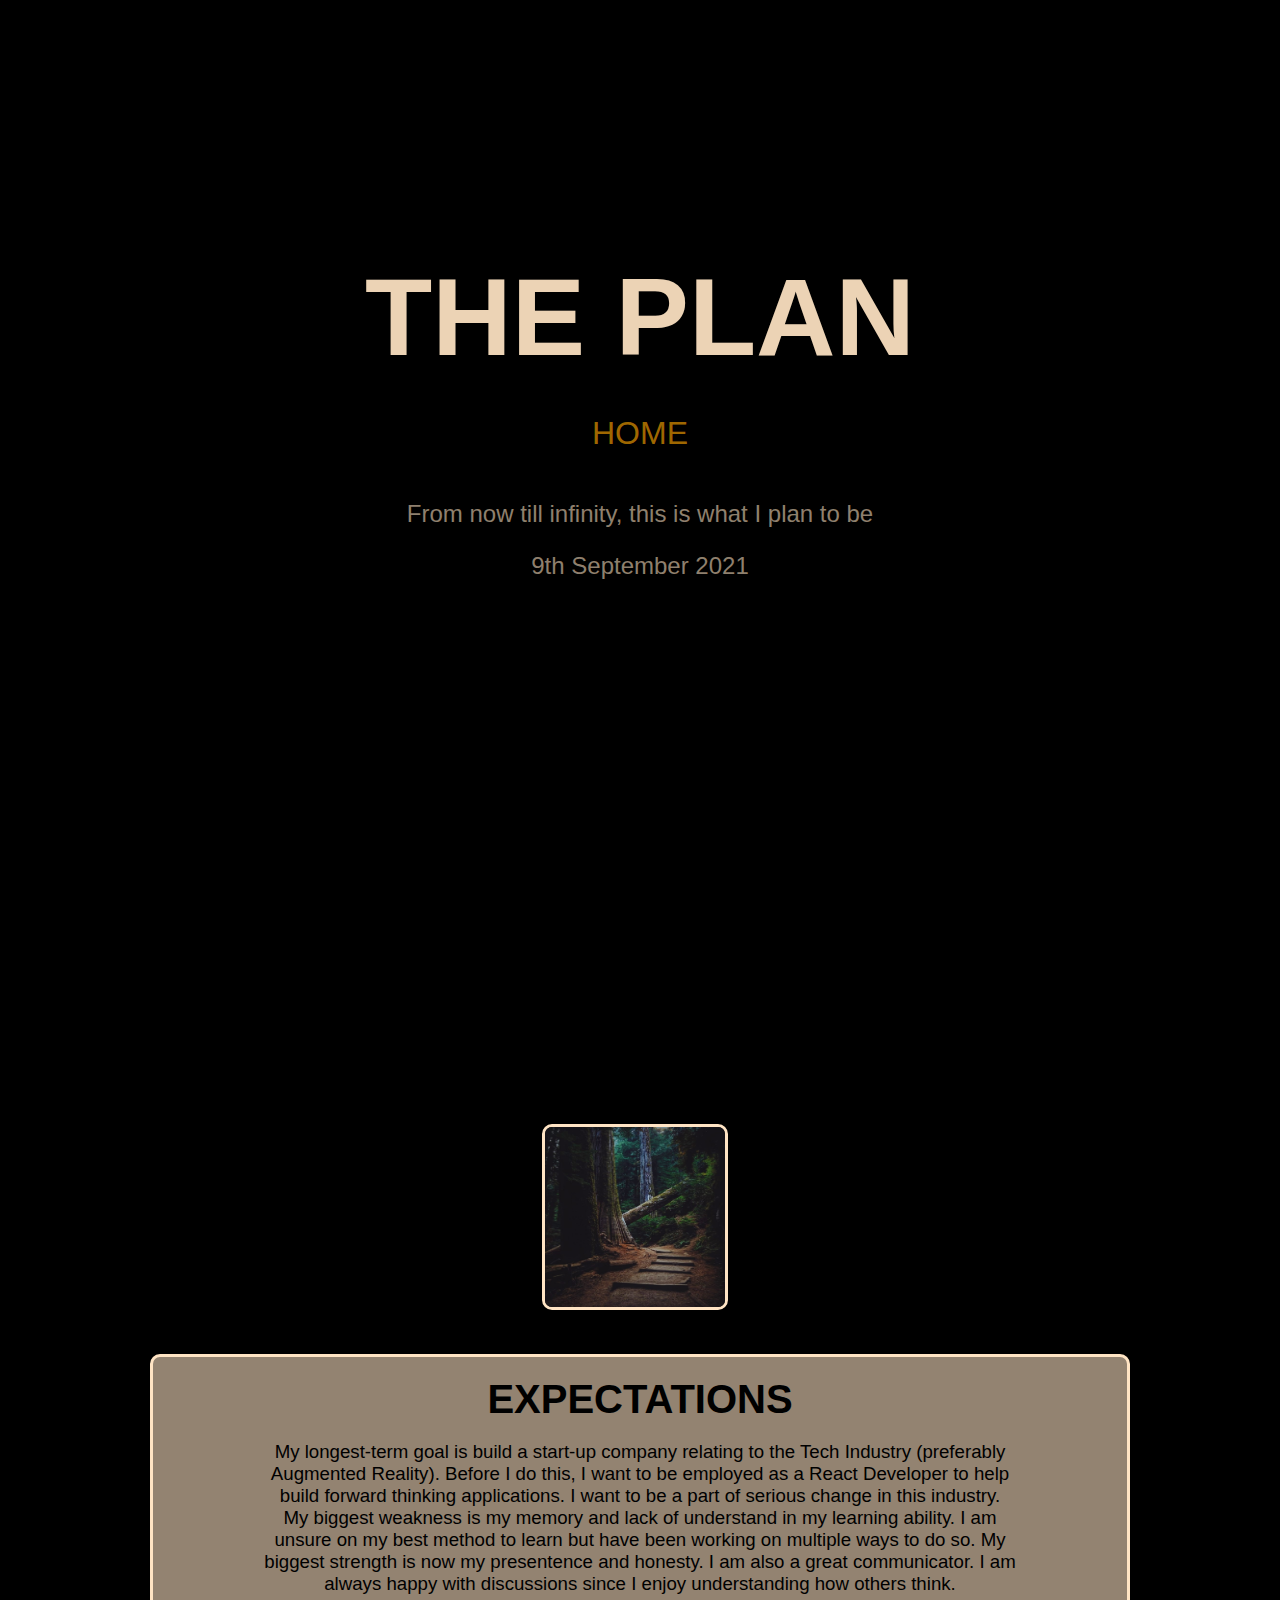
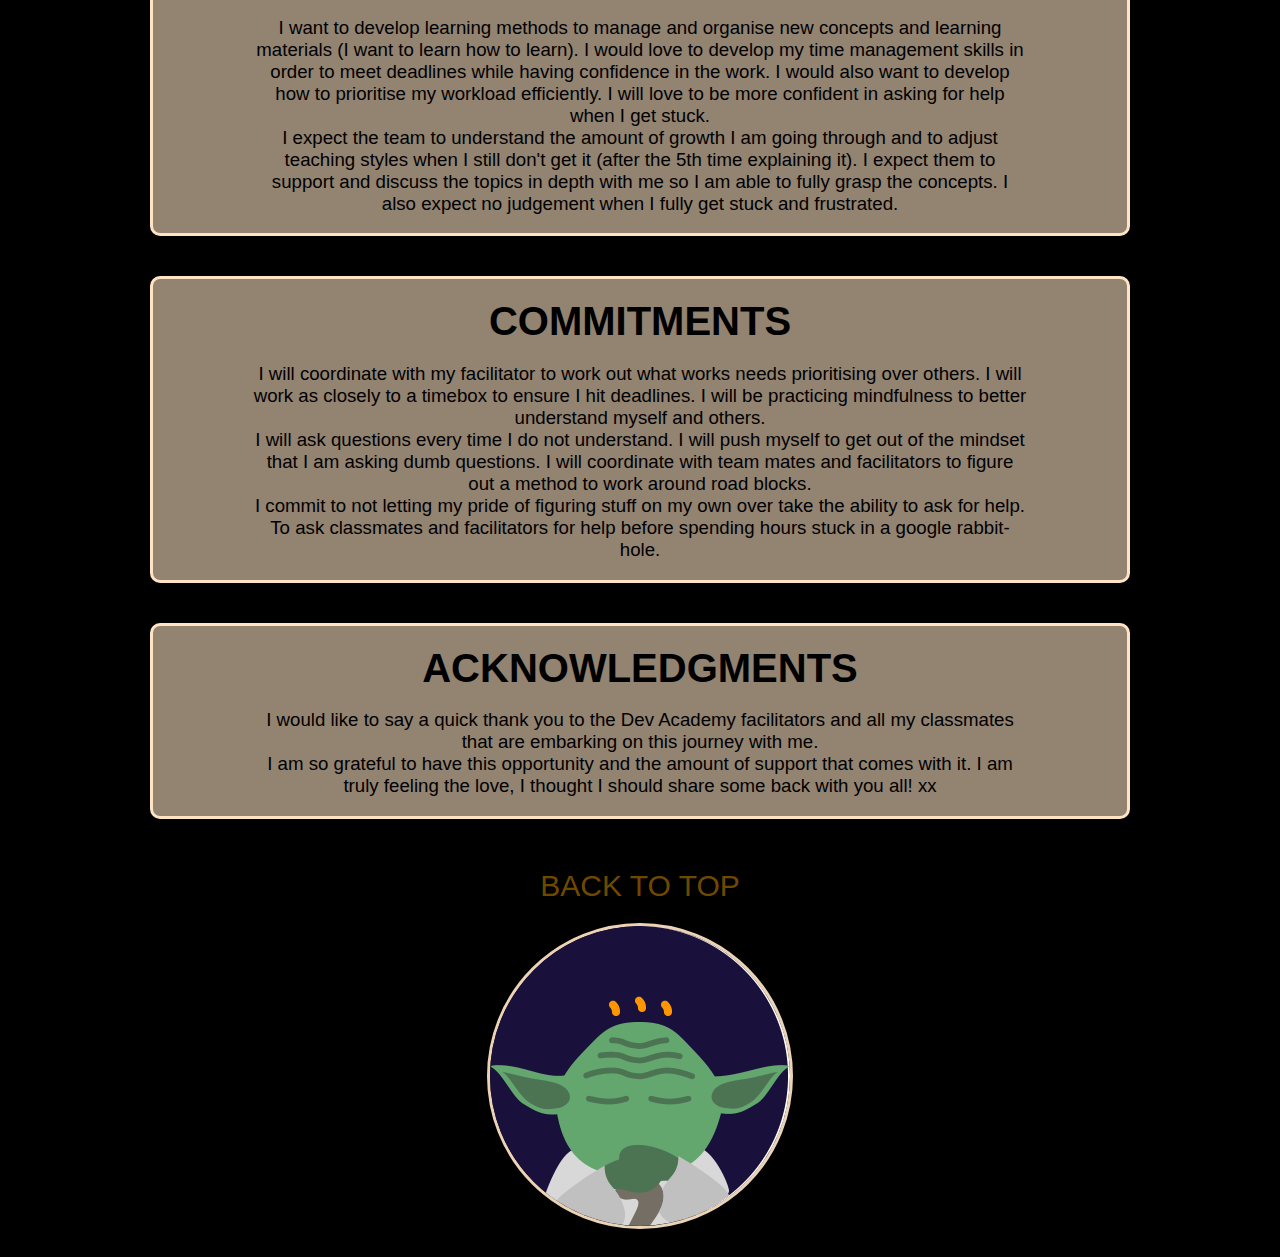
<file: blog/learning-plan.html>
<!DOCTYPE html>
<html>
	<head>
		<title>My Learning Plan</title>
		<meta charset="UTF-8" />
		<link href="../styles/main.css" rel="stylesheet" type="text/css" />
		<link href="../styles/blog.css" rel="stylesheet" type="text/css" />
	</head>

	<body>
		<div class="wrapper">
			<header class="header-container">
				<h1 class="header-title">the plan</h1>
				<!-- single word for topic -->
				<nav class="header-nav">
					<a href="../index.html" class="header-nav-btn">home</a>
				</nav>
				<div class="header-quote">
					<p>From now till infinity, this is what I plan to be</p>
					<!-- a quote relating to the topic -->
					<p>9th September 2021</p>
					<!-- the date -->
				</div>
			</header>

			<main>
				<img id="related-pic" src="../images/homepage/learning-plan.jpg" alt="" />
				<!-- an image relating to the topic -->
				<section class="blog-topic">
					<h3 class="main-subtitle">expectations</h3>
					<p>
						My longest-term goal is build a start-up company relating to the Tech Industry
						(preferably Augmented Reality). Before I do this, I want to be employed as a React
						Developer to help build forward thinking applications. I want to be a part of serious
						change in this industry.<br />
						My biggest weakness is my memory and lack of understand in my learning ability. I am
						unsure on my best method to learn but have been working on multiple ways to do so. My
						biggest strength is now my presentence and honesty. I am also a great communicator. I am
						always happy with discussions since I enjoy understanding how others think. <br /><br />
						I want to develop learning methods to manage and organise new concepts and learning
						materials (I want to learn how to learn). I would love to develop my time management
						skills in order to meet deadlines while having confidence in the work. I would also want
						to develop how to prioritise my workload efficiently. I will love to be more confident
						in asking for help when I get stuck. <br />
						I expect the team to understand the amount of growth I am going through and to adjust
						teaching styles when I still don't get it (after the 5th time explaining it). I expect
						them to support and discuss the topics in depth with me so I am able to fully grasp the
						concepts. I also expect no judgement when I fully get stuck and frustrated.
					</p>
				</section>
				<section class="blog-topic">
					<h3 class="main-subtitle">commitments</h3>
					<p>
						I will coordinate with my facilitator to work out what works needs prioritising over
						others. I will work as closely to a timebox to ensure I hit deadlines. I will be
						practicing mindfulness to better understand myself and others.<br />
						I will ask questions every time I do not understand. I will push myself to get out of
						the mindset that I am asking dumb questions. I will coordinate with team mates and
						facilitators to figure out a method to work around road blocks.<br />
						I commit to not letting my pride of figuring stuff on my own over take the ability to
						ask for help. To ask classmates and facilitators for help before spending hours stuck in
						a google rabbit-hole.
					</p>
				</section>
				<section class="blog-topic">
					<h3 class="main-subtitle" <h3>acknowledgments</h3>
					<p>
						I would like to say a quick thank you to the Dev Academy facilitators and all my
						classmates that are embarking on this journey with me.<br />
						I am so grateful to have this opportunity and the amount of support that comes with it.
						I am truly feeling the love, I thought I should share some back with you all! xx
					</p>
				</section>
			</main>

			<footer class="footer-container">
				<div>
					<a href="learning-plan.html">back to top</a>
				</div>
				<div>
					<img src="../images/homepage/yoda.gif" alt="" />
				</div>
			</footer>
		</div>
	</body>
</html>
</file>
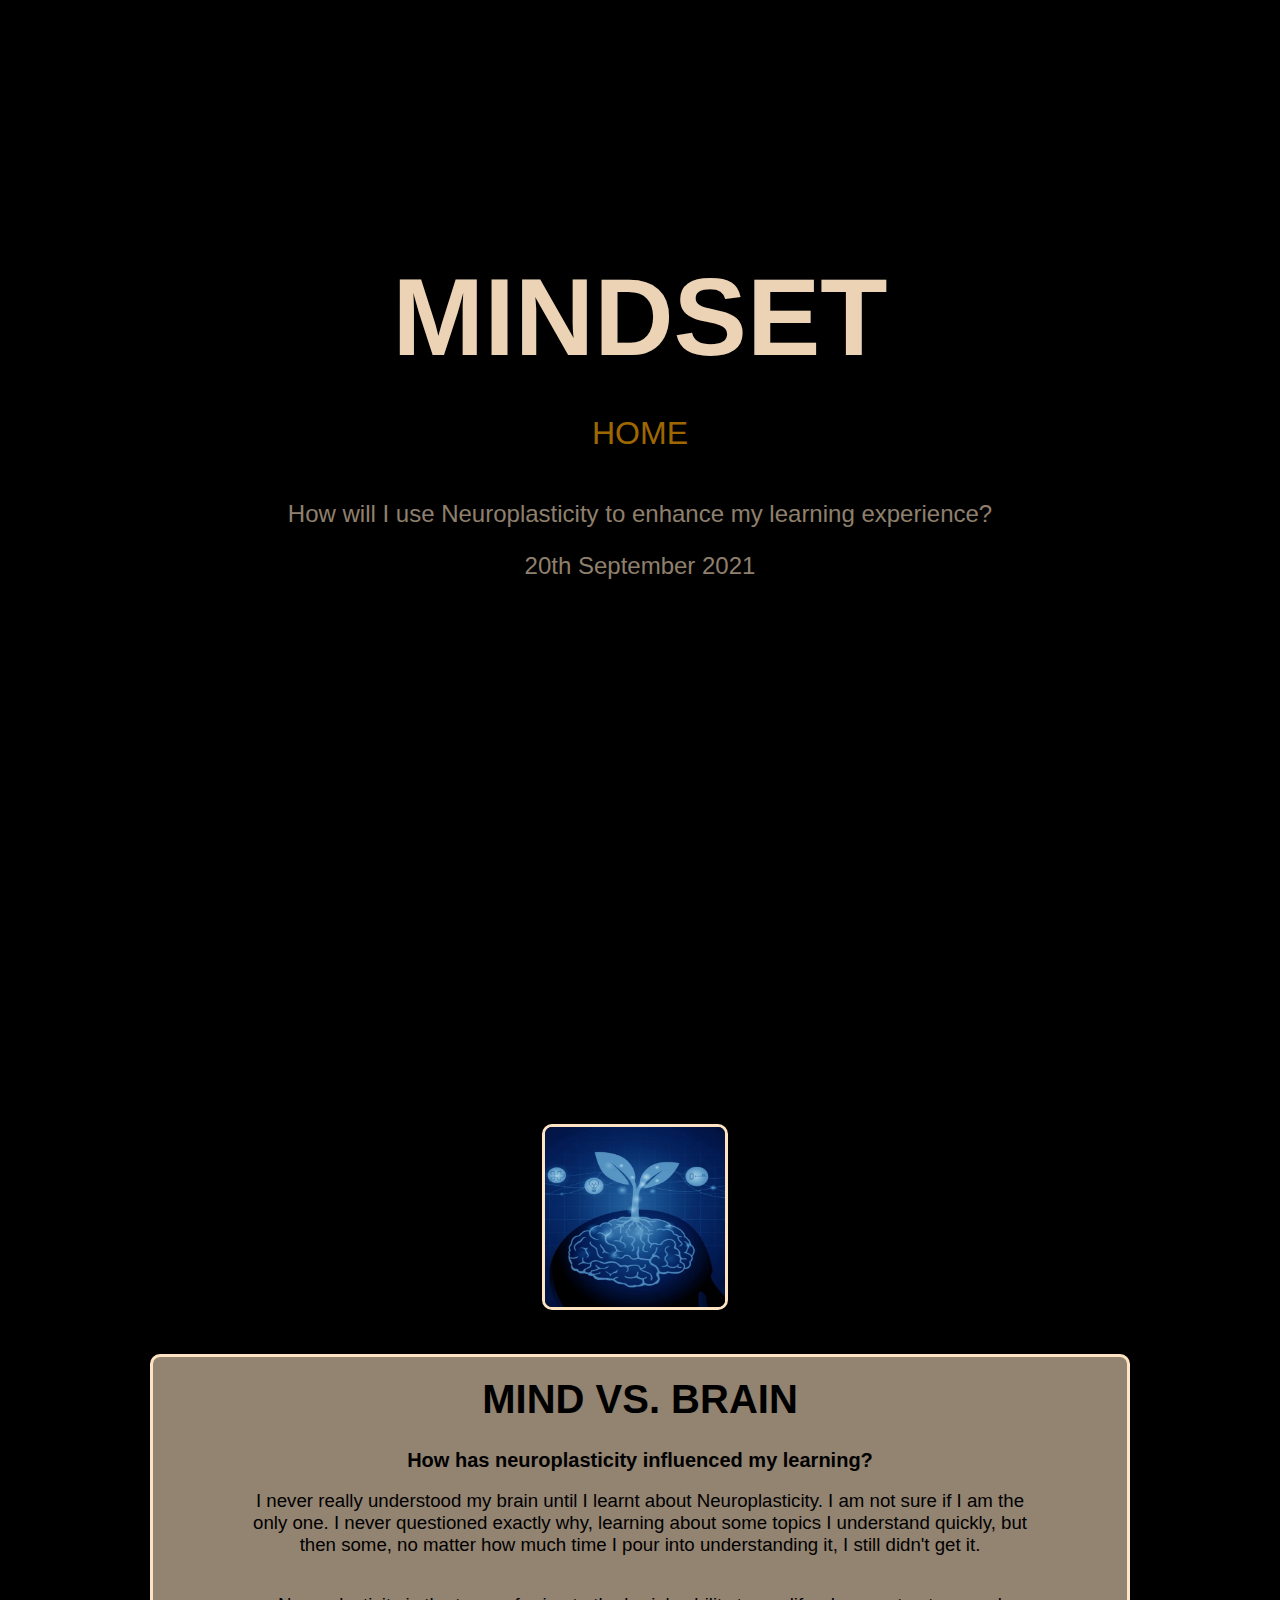
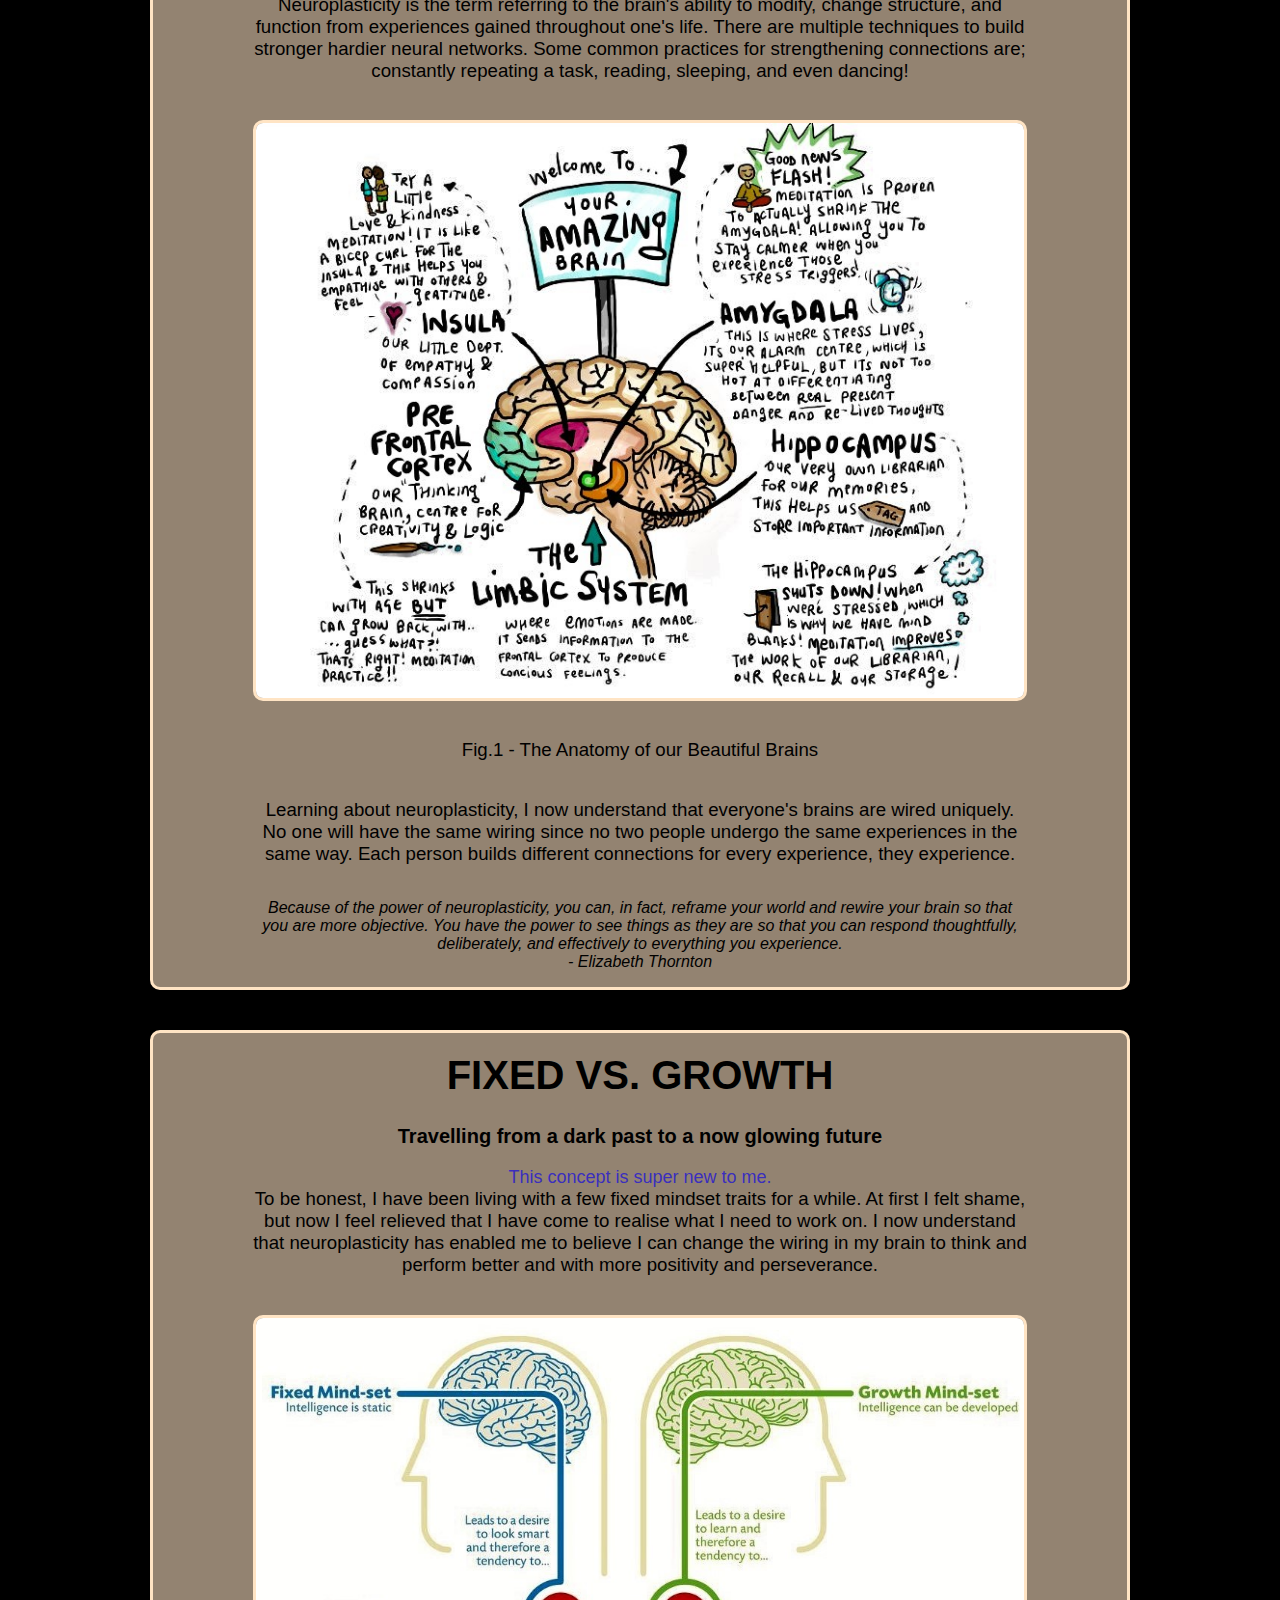
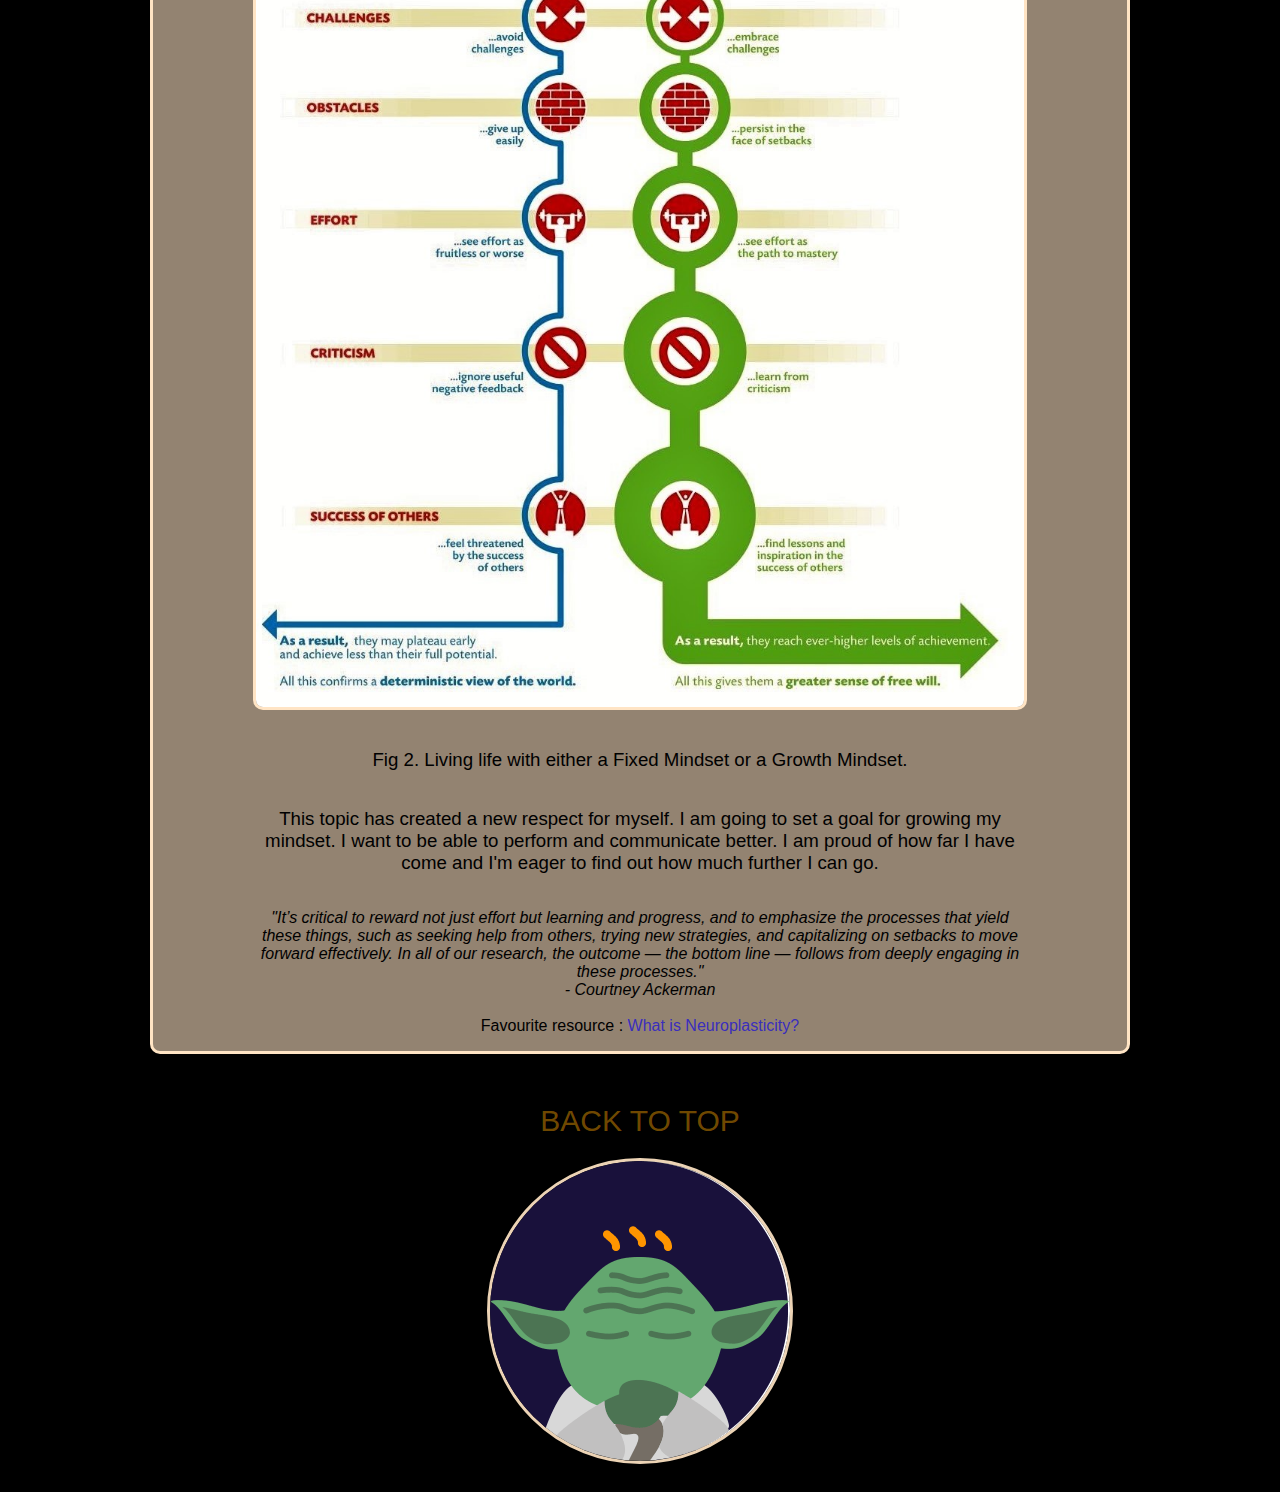
<file: blog/neuroplasticity.html>
<!DOCTYPE html>
<html>
	<head>
		<title>Mindset</title>
		<meta charset="UTF-8" />
		<link href="../styles/main.css" rel="stylesheet" type="text/css" />
		<link href="../styles/blog.css" rel="stylesheet" type="text/css" />
	</head>

	<body>
		<div class="wrapper">
			<header class="header-container">
				<h1 class="header-title">mindset</h1>
				<nav class="header-nav">
					<a href="../index.html" class="header-nav-btn">home</a>
				</nav>
				<div class="header-quote">
					<p>How will I use Neuroplasticity to enhance my learning experience?</p>
					<p>20th September 2021</p>
				</div>
			</header>

			<main>
				<img id="related-pic" src="../images/homepage/mindset.jpg" alt="" />
				<!-- the homepage image -->

				<section class="blog-topic">
					<h3>mind vs. brain</h3>
					<h4>How has neuroplasticity influenced my learning?</h4>
					<p>
						I never really understood my brain until I learnt about Neuroplasticity. I am not sure
						if I am the only one. I never questioned exactly why, learning about some topics I
						understand quickly, but then some, no matter how much time I pour into understanding it,
						I still didn't get it.
					</p>
					<p>
						Neuroplasticity is the term referring to the brain's ability to modify, change
						structure, and function from experiences gained throughout one's life. There are
						multiple techniques to build stronger hardier neural networks. Some common practices for
						strengthening connections are; constantly repeating a task, reading, sleeping, and even
						dancing!
					</p>
					<img src="../images/neuroplasticity/brain.jpg" alt="" />
					<figure>Fig.1 - The Anatomy of our Beautiful Brains</figure>
					<p>
						Learning about neuroplasticity, I now understand that everyone's brains are wired
						uniquely. No one will have the same wiring since no two people undergo the same
						experiences in the same way. Each person builds different connections for every
						experience, they experience.
					</p>
					<p class="quotes">
						<em
							>Because of the power of neuroplasticity, you can, in fact, reframe your world and
							rewire your brain so that you are more objective. You have the power to see things as
							they are so that you can respond thoughtfully, deliberately, and effectively to
							everything you experience.<br />
							- Elizabeth Thornton</em
						>
					</p>
				</section>

				<section class="blog-topic">
					<h3>fixed vs. growth</h3>
					<h4>Travelling from a dark past to a now glowing future</h4>
					<p>
						<span>This concept is super new to me. </span><br />
						To be honest, I have been living with a few fixed mindset traits for a while. At first I
						felt shame, but now I feel relieved that I have come to realise what I need to work on.
						I now understand that neuroplasticity has enabled me to believe I can change the wiring
						in my brain to think and perform better and with more positivity and perseverance.
					</p>
					<img src="../images/neuroplasticity/growth-mindset.jpg" alt="" />
					<figure>Fig 2. Living life with either a Fixed Mindset or a Growth Mindset.</figure>
					<p>
						This topic has created a new respect for myself. I am going to set a goal for growing my
						mindset. I want to be able to perform and communicate better. I am proud of how far I
						have come and I'm eager to find out how much further I can go.
					</p>
					<p class="quotes">
						<em
							>"It’s critical to reward not just effort but learning and progress, and to emphasize
							the processes that yield these things, such as seeking help from others, trying new
							strategies, and capitalizing on setbacks to move forward effectively. In all of our
							research, the outcome — the bottom line — follows from deeply engaging in these
							processes." <br />
							- Courtney Ackerman </em
						><br /><br />
						Favourite resource :
						<a class="links" href="https://positivepsychology.com/neuroplasticity/"
							>What is Neuroplasticity?</a
						>
					</p>
				</section>
			</main>

			<footer class="footer-container">
				<div>
					<a href="neuroplasticity.html">back to top</a>
				</div>
				<div>
					<img src="../images/homepage/yoda.gif" alt="" />
				</div>
			</footer>
		</div>
	</body>
</html>
</file>
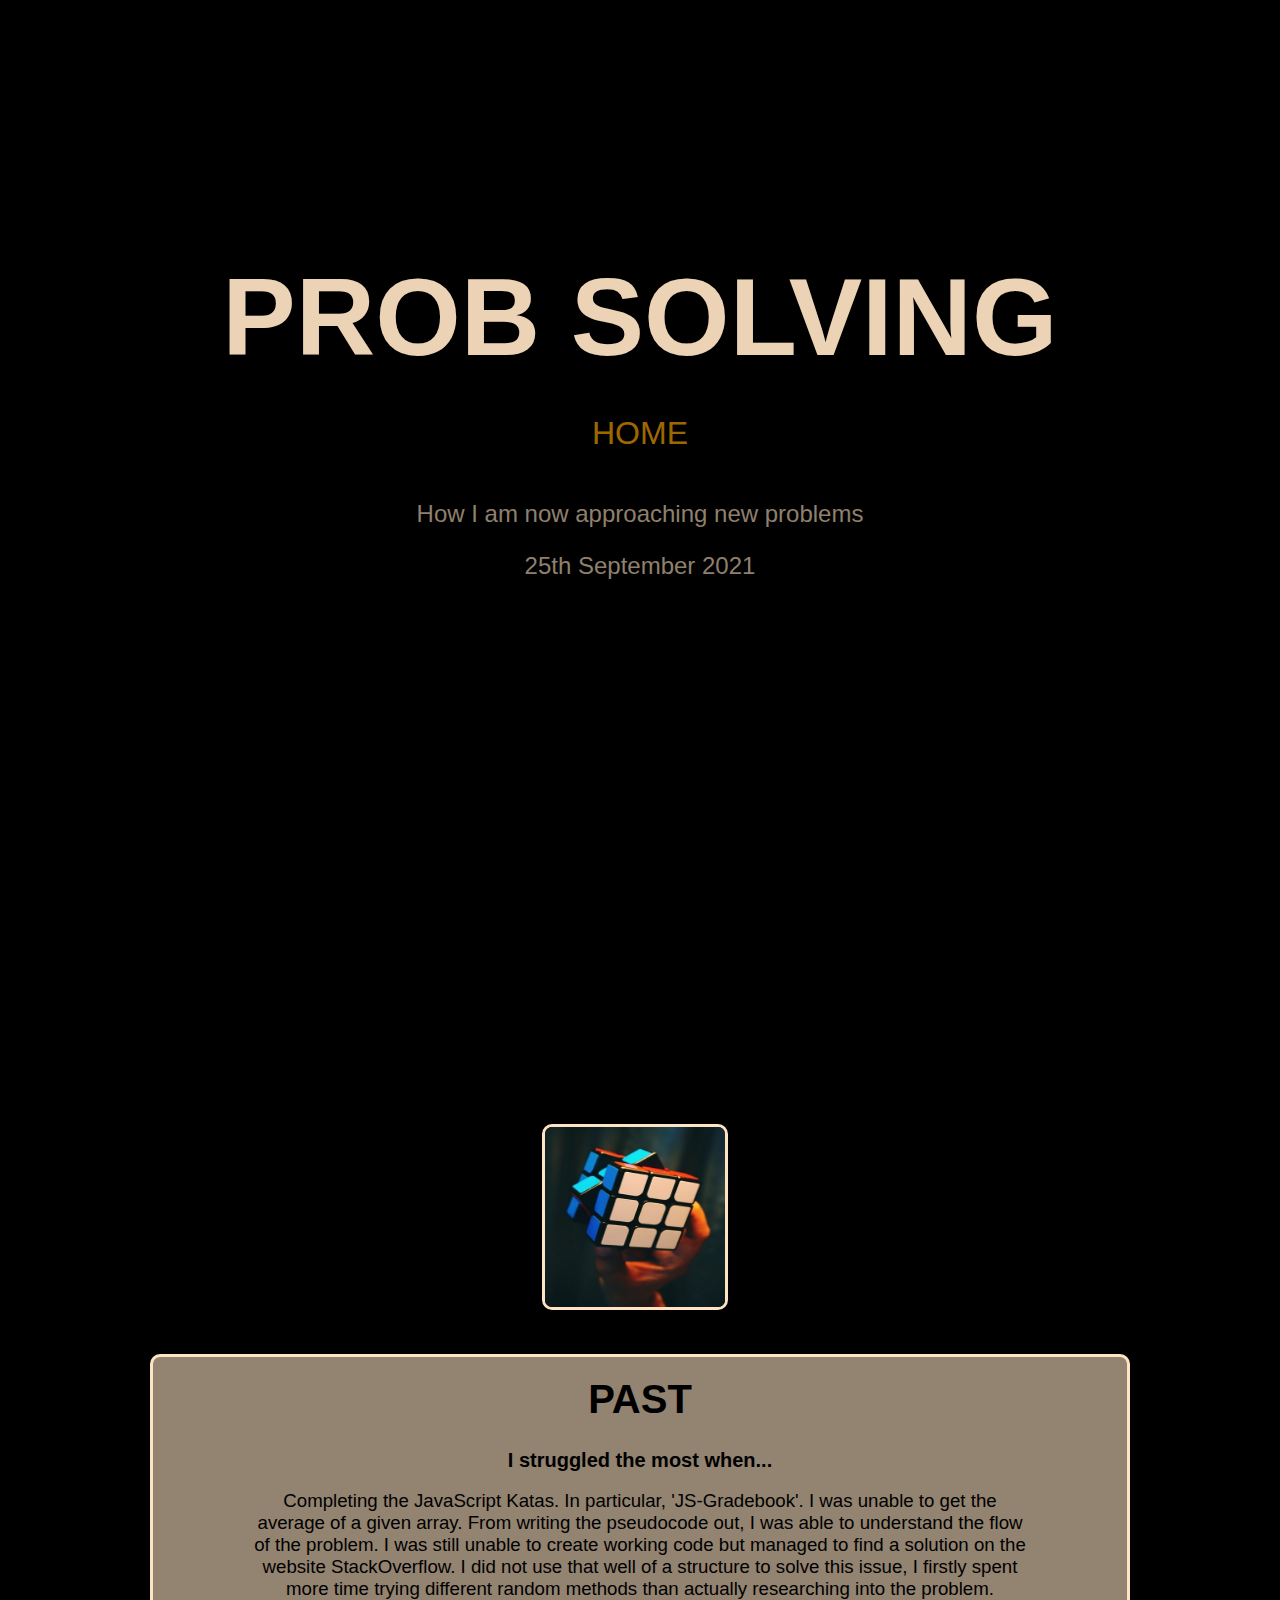
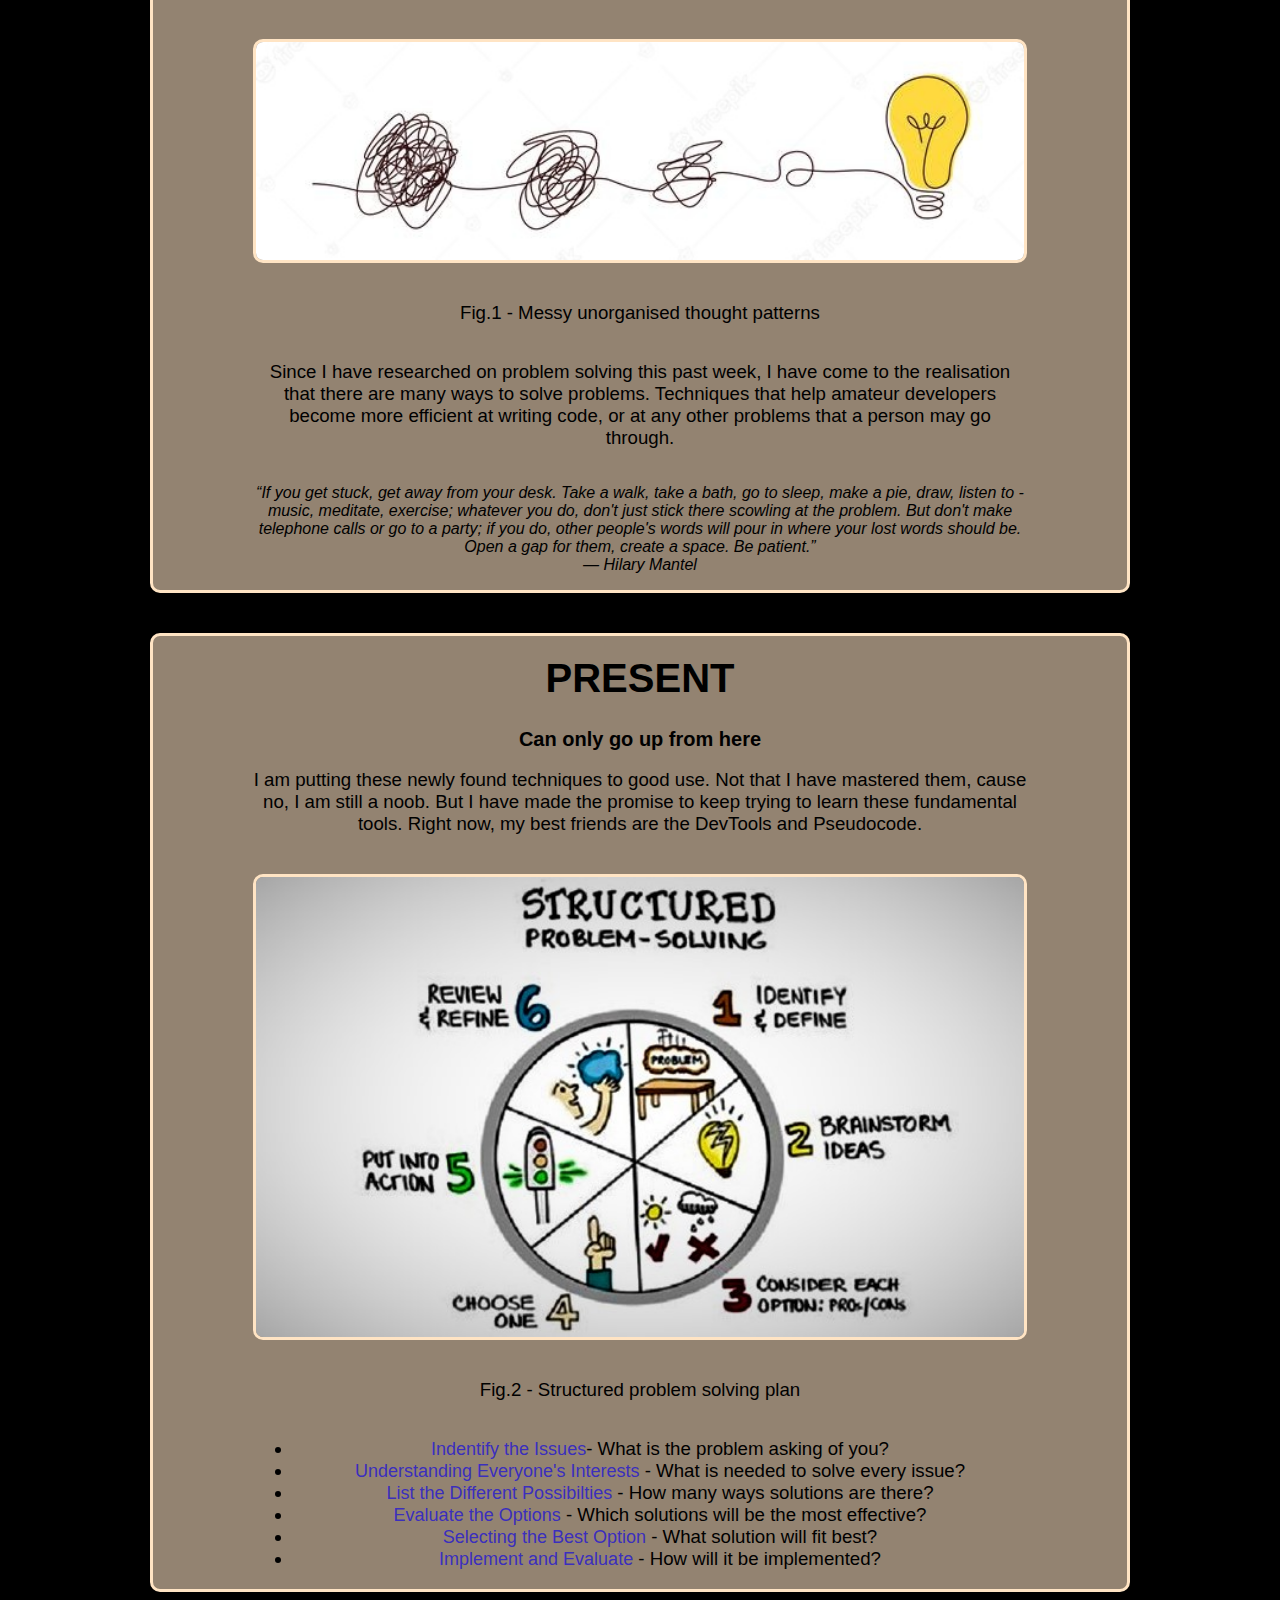
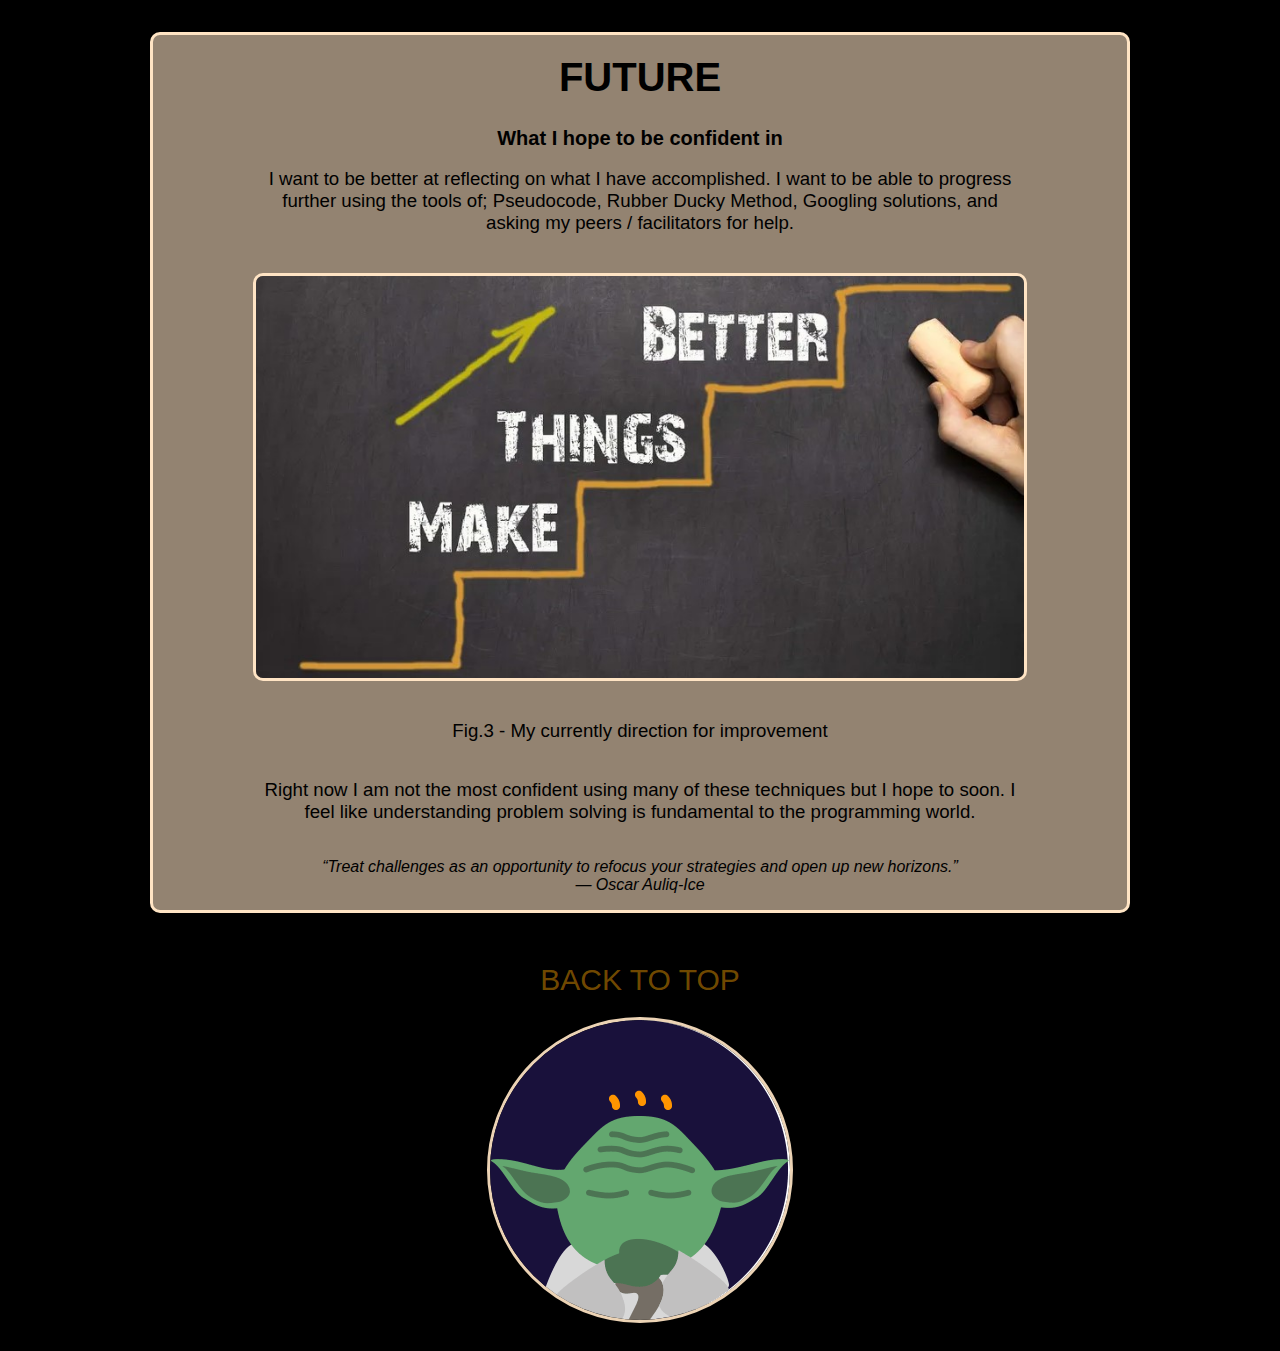
<file: blog/problem-solving.html>
<!DOCTYPE html>
<html>
	<head>
		<title>Problem Solving</title>
		<meta charset="UTF-8" />
		<link href="../styles/main.css" rel="stylesheet" type="text/css" />
		<link href="../styles/blog.css" rel="stylesheet" type="text/css" />
	</head>

	<body>
		<div class="wrapper">
			<header class="header-container">
				<h1 class="header-title">prob solving</h1>
				<nav class="header-nav">
					<a href="../index.html" class="header-nav-btn">home</a>
				</nav>
				<div class="header-quote">
					<p>How I am now approaching new problems</p>
					<p>25th September 2021</p>
				</div>
			</header>

			<main>
				<img id="related-pic" src="../images/homepage/problem-solving.jpg" alt="" />
				<!-- homepage image -->

				<section class="blog-topic">
					<h3>past</h3>
					<h4>I struggled the most when...</h4>
					<p>
						Completing the JavaScript Katas. In particular, 'JS-Gradebook'. I was unable to get the
						average of a given array. From writing the pseudocode out, I was able to understand the
						flow of the problem. I was still unable to create working code but managed to find a
						solution on the website StackOverflow. I did not use that well of a structure to solve
						this issue, I firstly spent more time trying different random methods than actually
						researching into the problem.
					</p>
					<img src="../images/problem-solving/messy-brain.jpg" alt="" />
					<figure>Fig.1 - Messy unorganised thought patterns</figure>
					<p>
						Since I have researched on problem solving this past week, I have come to the
						realisation that there are many ways to solve problems. Techniques that help amateur
						developers become more efficient at writing code, or at any other problems that a person
						may go through.
					</p>
					<p class="quotes">
						<em
							>“If you get stuck, get away from your desk. Take a walk, take a bath, go to sleep,
							make a pie, draw, listen to ­music, meditate, exercise; whatever you do, don't just
							stick there scowling at the problem. But don't make telephone calls or go to a party;
							if you do, other people's words will pour in where your lost words should be. Open a
							gap for them, create a space. Be patient.” <br />
							― Hilary Mantel</em
						>
					</p>
				</section>

				<section class="blog-topic">
					<h3>present</h3>
					<h4>Can only go up from here</h4>
					<p>
						I am putting these newly found techniques to good use. Not that I have mastered them,
						cause no, I am still a noob. But I have made the promise to keep trying to learn these
						fundamental tools. Right now, my best friends are the DevTools and Pseudocode.
					</p>
					<img src="../images/problem-solving/problem-solving.jpg" alt="" />
					<figure>Fig.2 - Structured problem solving plan</figure>
					<ul>
						<li><span>Indentify the Issues</span>- What is the problem asking of you?</li>
						<li><span>Understanding Everyone's Interests</span> - What is needed to solve every issue?</li>
						<li><span>List the Different Possibilties</span> - How many ways solutions are there?</li>
						<li><span>Evaluate the Options</span> - Which solutions will be the most effective?</li>
						<li><span>Selecting the Best Option</span> - What solution will fit best?</li>
						<li><span>Implement and Evaluate</span> - How will it be implemented?</li>
					</ol>
				</section>

				<section class="blog-topic">
					<h3>future</h3>
					<h4>What I hope to be confident in</h4>
					<p>I want to be better at reflecting on what I have accomplished. I want to be able to progress further 
						using the tools of; Pseudocode, Rubber Ducky Method, Googling solutions, and asking my peers / 
						facilitators for help.</p>
					<img src="../images/problem-solving/improvement.jpg" alt="" />
					<figure>Fig.3 - My currently direction for improvement</figure>
					<p>Right now I am not the most confident using many of these techniques but I hope to soon. I feel like 
						understanding problem solving is fundamental to the programming world. 
					</p>
					<p class="quotes">
						<em
						>“Treat challenges as an opportunity to refocus your strategies and open up new horizons.” <br />
						― Oscar Auliq-Ice
						</em>
					</p>
				</section>
			</main>

			<footer class="footer-container">
				<div>
					<a href="">back to top</a>
				</div>
				<div>
					<img src="../images/homepage/yoda.gif" alt="" />
				</div>
			</footer>
		</div>
	</body>
</html>
</file>
<file: styles/main.css>
body {
    /* background-image: url(https://wallpapercave.com/wp/wp2747959.jpg); */
    background-color: black;
    font-family: Arial;
    color: rgba(255, 228, 196, 0.925);
}
.wrapper {
    max-width: 980px;
    display: flex;
    justify-self: center;
    flex-direction: column;
    margin: auto
}


.header-container {
    display: flex;
    flex-direction: column;
    justify-content: center;
    align-items: center;
}
.header-title {
    text-transform: uppercase;
    margin-top: 25%;
    margin-bottom: 0.1em;
    font-size: 95pt;
}
.header-nav {
    padding: 1.5em;
}
.header-nav-btn {
    text-transform: uppercase;
    text-decoration: none;
    color:rgba(255, 166, 0, 0.644);
    margin-left: 0.5em;
    margin-right: 0.5em;
    font-size: 20pt;
}
.header-quote {
    margin-top: 0px;
    margin-bottom: 500px;
    font-size: 20pt;
    color:rgba(255, 228, 196, 0.568);
    text-align: center;
}


.footer-container {
    margin-top: 50px;
    display: flex;
    justify-content: center;
    flex-direction: column;
}
.footer-container div {
    display: flex;
    justify-content: center;
}
.footer-container a{
    font-size: 30px;
    text-transform: uppercase;
    text-decoration: none;
    color: rgba(255, 166, 0, 0.459);
}
.footer-container img {
    margin: 20px;
    border-radius: 50%;
    border: 3px solid;
}

@media (min-width: 320px) { 
    .header-title {
        font-size: 50px
    }
    .header-quote {
        font-size: 16px;
    }
    .header-nav-btn {
        font-size: 14px;
    }
}
  
/* Medium devices (tablets, 768px and up) */
@media (min-width: 768px) { 
    .header-title {
        font-size: 70px
    }
    .header-quote {
        font-size: 20px;
    }
    .header-nav-btn {
        font-size: 20px;
    }
}

/* Large devices (desktops, 992px and up) */
@media (min-width: 992px) { 
    .header-title {
        font-size: 95px;
    }
    .header-quote {
        font-size: 24px;
    }
    .header-nav-btn {
        font-size: 28px;
    }
}

/* Extra large devices (large desktops, 1200px and up) */
@media (min-width: 1200px) { 
    .header-title {
        font-size: 110px
    }
    .header-quote {
        font-size: 24px;
    }
    .header-nav-btn {
        font-size: 32px;
    }
}
</file>
<file: styles/blog.css>
.blog-topic {
	display: flex;
	flex-direction: column;
	border: 3px solid bisque;
	border-radius: 10px;
	background-color: rgba(255, 228, 196, 0.575);
	color: black;
	font-size: 14pt;
	margin-top: 40px;
	text-align: center;
}
#related-pic {
	border: 3px solid bisque;
	border-radius: 10px;
	width: 180px;
	height: 180px;
	margin-top: 20px;
	margin-left: 40%;
}
.blog-topic img {
	border: 3px solid bisque;
	border-radius: 10px;
	margin-left: 100px;
	margin-right: 100px;
	margin-bottom: 20px;
	margin-top: 20px;
}
.blog-topic h3 {
	font-size: 30pt;
	margin-top: 20px;
	margin-bottom: 0px;
	text-transform: uppercase;
	text-align: center;
}
.blog-topic h4 {
	margin-bottom: 0px;
	font-size: 20px;
}
.blog-topic p {
	padding-left: 100px;
	padding-right: 100px;
}
.figure {
	margin-top: 0px;
}
.blog-topic ul {
	margin-right: 100px;
	margin-left: 100px;
}

span {
	font-size: 18px;
	color: rgba(43, 32, 202, 0.87);
}

.links {
	text-decoration: none;
	color: rgba(43, 32, 202, 0.87);
}
.quotes {
	font-size: 16px;
}
</file>
